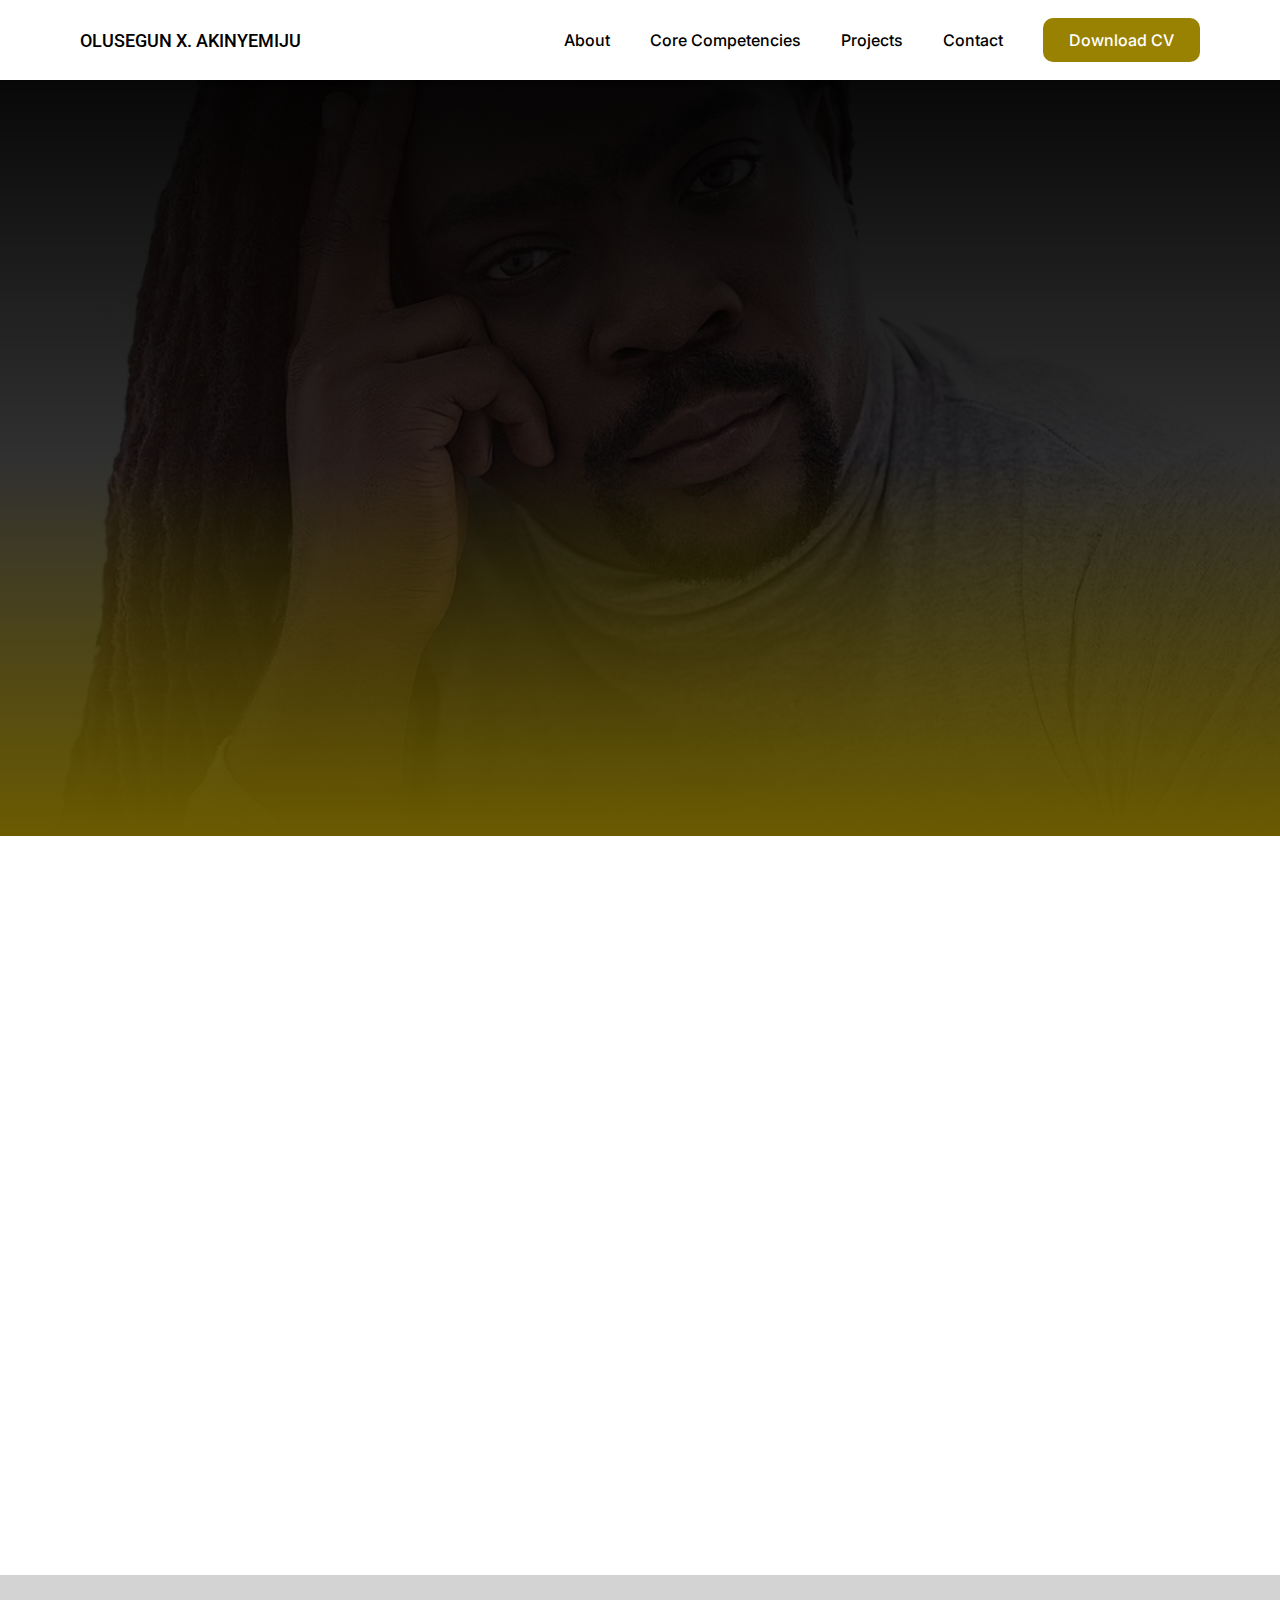
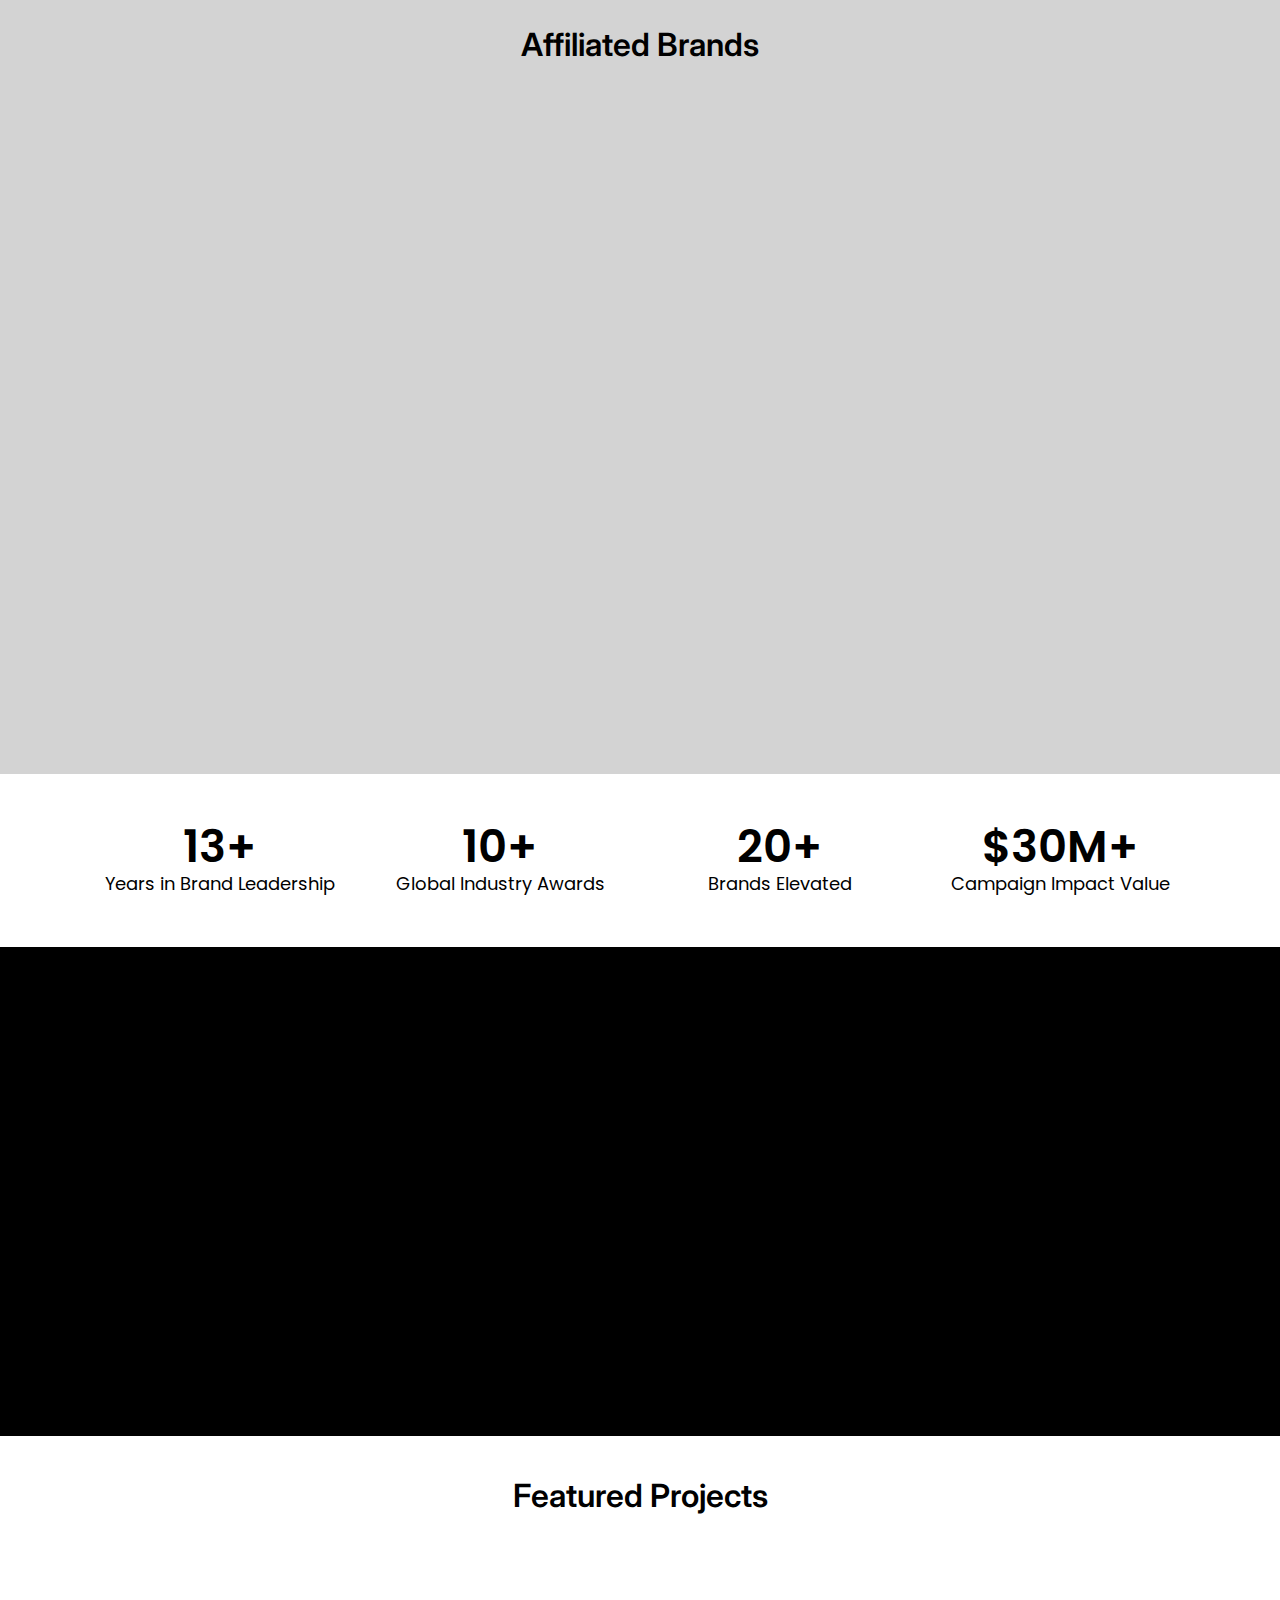
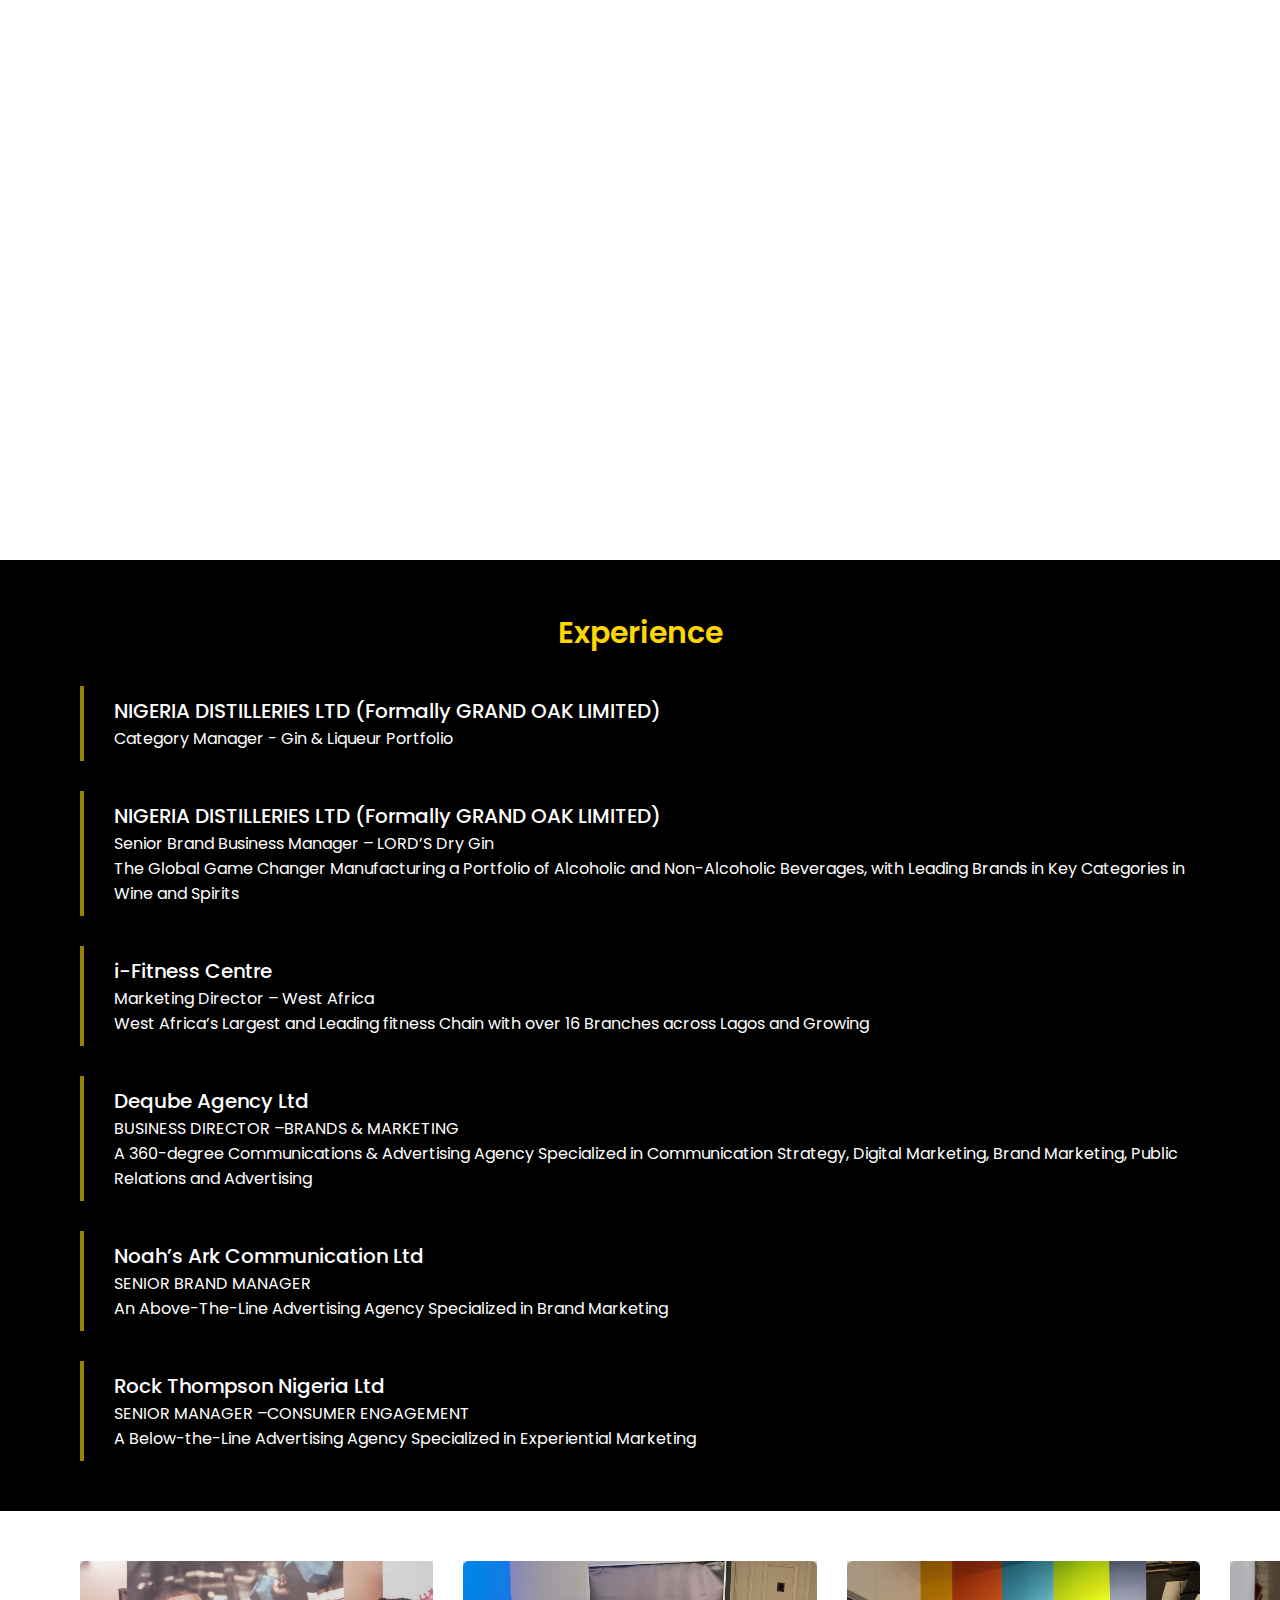
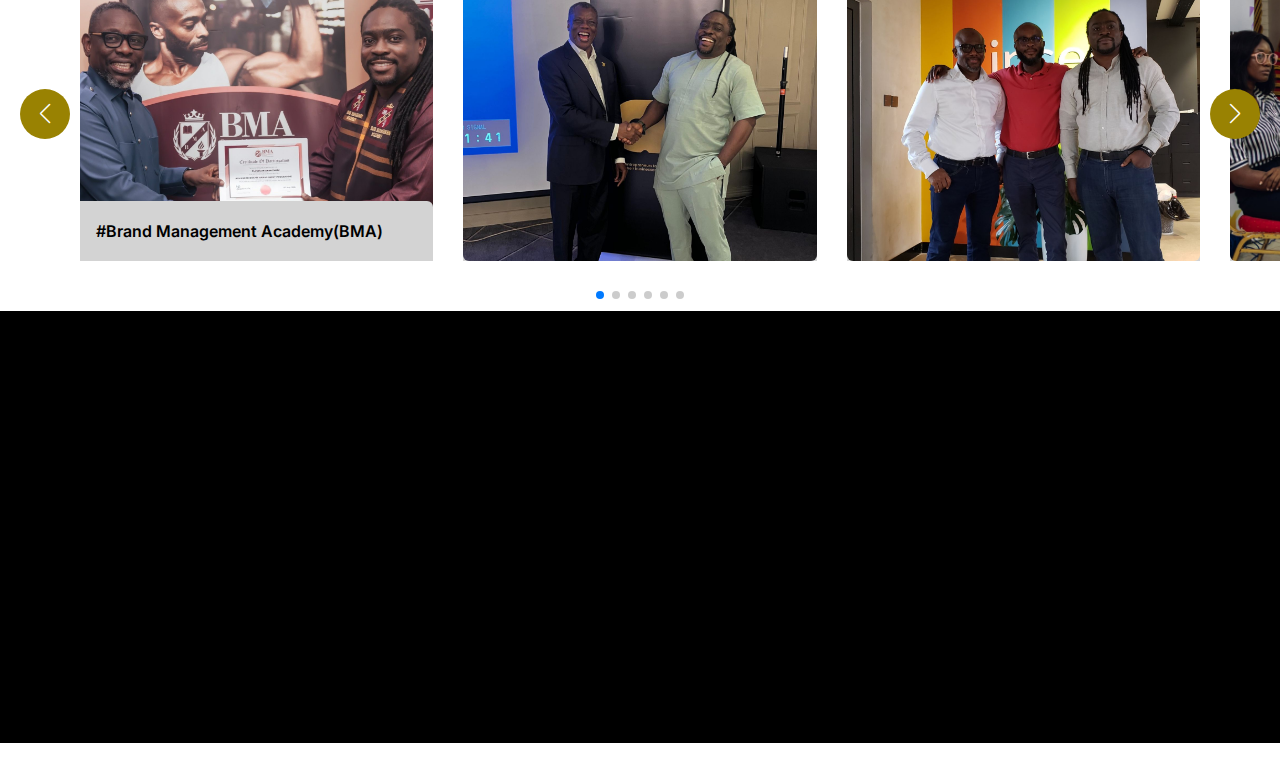
<file: index.html>
<!DOCTYPE html>
<html lang="en">
<head>
    <meta charset="UTF-8">
    <meta name="viewport" content="width=device-width, initial-scale=1.0">
    <link rel="preconnect" href="https://fonts.googleapis.com">
    <link rel="preconnect" href="https://fonts.gstatic.com" crossorigin>
    <link href="https://fonts.googleapis.com/css2?family=Bodoni+Moda:ital,opsz,wght@0,6..96,400..900;1,6..96,400..900&family=Inter:ital,opsz,wght@0,14..32,100..900;1,14..32,100..900&family=Poppins:ital,wght@0,100;0,200;0,300;0,400;0,500;0,600;0,700;0,800;0,900;1,100;1,200;1,300;1,400;1,500;1,600;1,700;1,800;1,900&family=Quicksand:wght@300..700&family=Roboto:ital,wght@0,100;0,300;0,400;0,500;0,700;0,900;1,100;1,300;1,400;1,500;1,700;1,900&family=Tenor+Sans&display=swap" rel="stylesheet">
    <link rel="stylesheet" href="https://cdnjs.cloudflare.com/ajax/libs/font-awesome/6.1.1/css/all.min.css" />
    <link rel="stylesheet" href="./index.css"/>
    <link
        rel="stylesheet"
        href="https://cdn.jsdelivr.net/npm/swiper/swiper-bundle.min.css"
    />
    <title>Olusegun X. Akinyemiju</title>
</head>
<body>
    <div class="hero_container">
        <div class="header_body" id="header">
            <div class="header_logo_body">
                <a href="/" class="header_nav__link">OLUSEGUN X. AKINYEMIJU</a>
            </div>
            <div class="header_nav_container">
                <a class="header_nav__link" href="#about">About</a>
                <a class="header_nav__link" href="#core-competencies">Core Competencies</a>
                <a class="header_nav__link" href="#projects">Projects</a>
                <!-- <a class="header_nav__link" href="#industry-engagement">Industry Engagement</a> -->
                <a class="header_nav__link" href="#contact">Contact</a>
                <a href="./assets/OlusegunXAkinyemijuResume.pdf" download="OlusegunXAkinyemijuResume.pdf">
                   <button id="header_nav_btn">Download CV</button> 
                </a>
            </div>
            <div class="menu_container" id="open"><i class="fa-solid fa-bars menu_icon"></i></div>
            <div class="menu_container" id="close" style="display: none"><i class="fa-solid fa-xmark menu_icon"></i></div>
            <div class="menu" id="menu">
                <a class="close_link" href="#about">About</a>
                <a class="close_link" href="#core-competencies">Major Campaigns</a>
                <a class="close_link" href="#projects">Projects</a>
                <!-- <a class="close_link" href="#industry-engagement">Industry Engagement</a> -->
                <!-- <a class="close_link" href="#work">Work</a> -->
                <a class="close_link" href="#contact">Contact</a>
                <a class="close_link" href="./assets/OlusegunXAkinyemijuResume.pdf" download="OlusegunXAkinyemijuResume.pdf">Download Cv</a>
            </div>
        </div>
    </div>
    <div class="body_item">
        <div class="hero_item_section" id="home">
            <div class="hero_section_text_container">
                <h2 class="fade_up">OLUSEGUN X. AKINYEMIJU</h2>
                <p class="fade_up">Brand Marketing & Communications Strategist | Growth Architect | Business-Centric Innovator</p>
                <div class="hero_item_button_container fade_up">
                    <a href="#contact">
                        <button class="hero_contact_btn">
                            <p>CONTACT ME</p>
                        </button>
                    </a>
                </div>
            </div>
        </div>

        <div class="about_section" id="about">
            <div class="about_image fade_in_left">
                <img src="./images/olusegun_about_image.jpeg" alt=""/>
            </div>
            <div class="about_text_container fade_in_right">
                <h1>About Me</h1>
                <p>
                    I’m a globally awarded Brand Marketing & Communications Strategist with over 13 years of experience driving growth across FMCG, Telecom, 
                    Financial Services, and Fitness industries. Known for delivering iconic campaigns for Airtel, Coca-Cola, iFitness, and Lord's Gin, 
                    I’ve built a legacy of transforming brands through data-driven strategy and creative leadership.<br/><br/>
                    My work has generated over $30M in campaign value, secured 10+ international awards, and elevated 20+ brands across Africa. With deep 
                    expertise in storytelling, GTM strategy, integrated campaigns, and innovation, I lead cross-functional teams to outperform KPIs and reposition brands competitively.<br/><br/>
                    As a Leadership Fellow at Brand Management Academy (BMA), I’ve mentored over 50 emerging brand professionals and co-designed strategy bootcamps 
                    that grew program participation by 300%. My thought leadership continues to shape the next generation of African brand architects.<br/><br/>
                    I’m currently open to global executive roles, consulting opportunities, and strategic collaborations that aim to build, scale, and reposition world-class brands.
                </p>
                <div class="about_link_container">
                    <a href="mailto:olusegun.akinyemiju@gmail.com" target="_blank">
                        <i class="fa-solid fa-envelope about_icon"></i>
                    </a>
                    <a href="https://www.linkedin.com/in/olusegunakinyemiju" target="_blank">
                        <i class="fa-brands fa-linkedin about_icon"></i>
                    </a>
                </div>
            </div>
        </div>

        <div class="brands_section">
            <h1>Affiliated Brands</h1>
            <div class="brands_item_container">
                <img class="brands_item fade_in_up" src="./images/cocacola_logo-removebg-preview.png"/>
                <img class="brands_item fade_in_up" src="./images/airtel_logo-removebg-preview.png"/>
                <img class="brands_item fade_in_up" src="./images/ifitness_logo-removebg-preview.png"/>
                <img class="brands_item fade_in_up" src="./images/lord_dry_gin_logo-removebg-preview.png"/>
                <img class="brands_item fade_in_up" src="./images/access_logo-removebg-preview.png"/>
                <img class="brands_item fade_in_up" src="./images/apple_logo.png"/>
                <img class="brands_item fade_in_up" src="./images/dstv_logo-removebg-preview (1).png"/>
                <img class="brands_item fade_in_up" src="./images/etisalat_logo-removebg-preview.png"/>
                <img class="brands_item fade_in_up" src="./images/fifa_logo-removebg-preview.png"/>
                <img class="brands_item fade_in_up" src="./images/gotv_logo-removebg-preview.png"/>
                <img class="brands_item fade_in_up" src="./images/heineken_logo-removebg-preview.png"/>
                <img class="brands_item fade_in_up" src="./images/hypo_logo-removebg-preview.png"/>
                <img class="brands_item fade_in_up" src="./images/indomie_logo.jpeg"/>
                <img class="brands_item fade_in_up" src="./images/lg_logo-removebg-preview.png"/>
                <img class="brands_item fade_in_up" src="./images/nigerian_breweries_logo-removebg-preview.png"/>
                <img class="brands_item fade_in_up" src="./images/peak_milk_logo.png"/>
                <img class="brands_item fade_in_up" src="./images/pepsico_logo-removebg-preview.png"/>
                <img class="brands_item fade_in_up" src="./images/three_crowns_logo-removebg-preview.png"/>
                <img class="brands_item fade_in_up" src="./images/zennith_bank_logo-removebg-preview.png"/>
                <img class="brands_item fade_in_up" src="./images/bma_logo.png"/>
            </div>
        </div>

        <div class="acheivement_details_section">
            <div class="acheivement_card">
                <h3>13+</h3>
                <p>Years in Brand Leadership</p>
            </div>
            <div class="acheivement_card">
                <h3>10+</h3>
                <p>Global Industry Awards</p>
            </div>
            <div class="acheivement_card">
                <h3>20+</h3>
                <p>Brands Elevated</p>
            </div>
            <div class="acheivement_card">
                <h3>$30M+</h3>
                <p>Campaign Impact Value</p>
            </div>
        </div>

        <div class="core_competence_section" id="core-competencies">
            <h1 class="fade_in_up">Core Competencies</h1>
            <div class="core_competence_card_container">
                <div class="core_competence_card fade_in_up">
                    <p>Brand Strategy & Marketing</p>
                </div>
                <div class="core_competence_card fade_in_up">
                    <p>Campaign Development & Execution</p>
                </div>
                <div class="core_competence_card fade_in_up">
                    <p>Product & Innovation Management</p>
                </div>
                <div class="core_competence_card fade_in_up">
                    <p>Commercial & Growth Strategy</p>
                </div>
                <div class="core_competence_card fade_in_up">
                    <p>Leadership & Team Building</p>
                </div>
                <div class="core_competence_card fade_in_up">
                    <p>Consumer Insight & Research</p>
                </div>
                <div class="core_competence_card fade_in_up">
                    <p>Strategic Partnerships & Business Development</p>
                </div>
                <div class="core_competence_card fade_in_up">
                    <p>Operational & Agency Experience</p>
                </div>
                <div class="core_competence_card fade_in_up">
                    <p>Brand & Management</p>
                </div>
            </div>
        </div>

        <div class="featured_projects_section" id="projects">
            <h1>Featured Projects</h1>
            <div class="projects_card_container">
                <div class="projects_card fade_in_up">
                    <div class="projects_card_top">
                        <img src="./images/lord_dry_gin_logo.jpeg" alt=""/>
                        <h3>LORD’S Dry Gin – Premium Market Expansion & RTD Innovation</h3>
                    </div>
                    <ul class="project_list">
                        <li>Drove 21% revenue lift in 6 months ($4.2M incremental sales).</li>
                        <li>#3 market rank in RTD category within 12 months, edging out Diageo’s Gordon’s premix.</li>
                        <li>19% total brand share growth—largest YOY gain in Grand Oak’s 20-year history.</li>
                    </ul>
                </div>
                <div class="projects_card fade_in_up">
                    <div class="projects_card_top">
                        <img src="./images/ifitness_logo.jpeg" alt=""/>
                        <h3>i-Fitness West Africa – Chain Expansion & Wellness Brand Transformation</h3>
                    </div>
                    <ul class="project_list">
                        <li>Drove 120% revenue growth (8.1M to 17.8M) in 12 months.</li>
                        <li>Achieved 98% occupancy at new SBUs within 4 months (vs. 6-month industry avg).</li>
                        <li>Drove 50% retention boost via personalised app nudges and tiered membership rewards.</li>
                    </ul>
                </div>
                <div class="projects_card fade_in_up">
                    <div class="projects_card_top">
                        <img src="./images/decube_agency_logo.png" alt=""/>
                        <h3>Deqube Agency – Multi-Account Growth & Digital Transformation</h3>
                    </div>
                    <ul class="project_list">
                        <li>Drove 340% growth for flagship FMCG account (8.2M to 28.1M).</li>
                        <li>Generated 200% YOY agency revenue surge (12M to 36M in 3 years).</li>
                        <li> 95% client retention through embedded agile workflows.</li>
                    </ul>
                </div>
                <div class="projects_card fade_in_up">
                    <div class="projects_card_top">
                        <img src="./images/airtel_logo.png" alt=""/>
                        <h3>Airtel Nigeria – Telco Repositioning & Market Share Capture</h3>
                    </div>
                    <ul class="project_list">
                        <li>Acheived Market rank shift from #3 to #2 in 10 months.</li>
                        <li>₦700M ($437.5k) agency revenue from retained/expanded Airtel contracts.</li>
                        <li>Acheived 3 NASTOG Awards for Best Telecom Campaign.</li>
                    </ul>
                </div>
                <div class="projects_card fade_in_up">
                    <div class="projects_card_top">
                        <img src="./images/cocacola_logo.png" alt=""/>
                        <h3>Coca-Cola & Access Bank – Experiential CSR & Sales Breakthroughs</h3>
                    </div>
                    <ul class="project_list">
                        <li>₦60M ($37.5K) CSR funds raised—120% above goal.</li>
                        <li>₦40M ($25K) earned media from viral #WalkForHealth UGC.</li>
                    </ul>
                </div>
            </div>
        </div>

        <!-- <div class="major_campaign_section" id="major-campaigns">
            <h1>Major Campaigns</h1>
            <div class="swiper major_campaign_card_container">
                <div class="swiper-wrapper">
                    <div class="swiper-slide major_campaign_card">
                        <div class="major_campaign_card_image">
    
                        </div>
                        <h3>Ciroc x BBNaija</h3>
                        <p>Drove ₦1.2B in attributed sales, 778M impressions, and 251k brand mentions.</p>
                        <a href="/cirocxbbnaija.html">
                            View Case Study
                        </a>
                    </div>
                    <div class="swiper-slide major_campaign_card">
                        <div class="major_campaign_card_image">
    
                        </div>
                        <h3>Teckno x AFCON</h3>
                        <p>Achieved Guinness World Record with 26.7K AR submissions in 24 hours.</p>
                        <a href="/tecnoxafcon.html">
                            View Case Study
                        </a>
                    </div>
                    <div class="swiper-slide major_campaign_card">
                        <div class="major_campaign_card_image">
    
                        </div>
                        <h3>#KulosaEffect</h3>
                        <p>Generated 129K+ posts, 55M+ views, and boosted Oxlade's following by 320%</p>
                        <a href="/kulosaeffect.html">
                            View Case Study
                        </a>
                    </div>
                    <div class="swiper-slide major_campaign_card">
                        <div class="major_campaign_card_image">
    
                        </div>
                        <h3>Johnnie Walker</h3>
                        <p>Acheived 2021 Loeries Award in Legacy activation and 12.6M campaign reach</p>
                        <a href="/johnniewalker.html">
                            View Case Study
                        </a>
                    </div>
                    <div class="swiper-slide major_campaign_card">
                        <div class="major_campaign_card_image">
    
                        </div>
                        <h3>Coca-Cola Activation</h3>
                        <p>driving an 18% Q4 revenue growth for Coca-Cola Nigeria, and a 12% increase in youth market share.</p>
                        <a href="/cocacola.html">
                            View Case Study
                        </a>
                    </div>
                    <div class="swiper-slide major_campaign_card">
                        <div class="major_campaign_card_image">
    
                        </div>
                        <h3>Budweiser Campaign</h3>
                        <p>Garnered 6.3 million impressions and 931K video views, resulting in a 15% market share gain in the premium beer category</p>
                        <a href="/budweiser.html">
                            View Case Study
                        </a>
                    </div>
                    <div class="swiper-slide major_campaign_card">
                        <div class="major_campaign_card_image">
    
                        </div>
                        <h3>Nivea Men Campaign</h3>
                        <p>Drove a 45% increase in engagement rate, achieved a 25% higher conversion rate compared to the industry average</p>
                        <a href="/niveamen.html">
                            View Case Study
                        </a>
                    </div>
                    <div class="swiper-slide major_campaign_card">
                        <div class="major_campaign_card_image">
    
                        </div>
                        <h3>Trophy Lager Campaign</h3>
                        <p>Achieved a 35% lift in regional sales, reduced CPA by 30% through microtargeted messaging, and exceeded KPIs by 120% across all digital channels.</p>
                        <a href="/trophylager.html">
                            View Case Study
                        </a>
                    </div>
                    <div class="swiper-slide major_campaign_card">
                        <div class="major_campaign_card_image">
    
                        </div>
                        <h3>Schweppes Campaign</h3>
                        <p>Acheived 3.5M+ impressions, led to a 28% increase in Schweppes product consideration</p>
                        <a href="/schweppes.html">
                            View Case Study
                        </a>
                    </div>
                </div>
                <div class="swiper-pagination"></div>
            </div>
            
            <div class="swiper-button-next"></div>
            <div class="swiper-button-prev"></div>
        </div> -->

        <div class="industry_engagements_section" id="industry-engagement">
            <h1>Experience</h1>
            <div class="industry_engagement_card_container">
                <div class="industry_engagement_card">
                    <h3>NIGERIA DISTILLERIES LTD (Formally GRAND OAK LIMITED)</h3>
                    <p>Category Manager - Gin & Liqueur Portfolio</p>
                </div>
                <div class="industry_engagement_card">
                    <h3>NIGERIA DISTILLERIES LTD (Formally GRAND OAK LIMITED)</h3>
                    <p>Senior Brand Business Manager – LORD’S Dry Gin</p>
                    <p>The Global Game Changer Manufacturing a Portfolio of Alcoholic and Non-Alcoholic Beverages, with Leading Brands in Key Categories in Wine and Spirits</p>
                </div>
                <div class="industry_engagement_card">
                    <h3>i-Fitness Centre</h3>
                    <p>Marketing Director – West Africa</p>
                    <p>West Africa’s Largest and Leading fitness Chain with over 16 Branches across Lagos and Growing</p>
                </div>
                <div class="industry_engagement_card">
                    <h3>Deqube Agency Ltd</h3>
                    <p>BUSINESS DIRECTOR –BRANDS & MARKETING</p>
                    <p>A 360-degree Communications & Advertising Agency Specialized in Communication Strategy, Digital Marketing, Brand Marketing, Public Relations and Advertising</p>
                </div>
                <div class="industry_engagement_card">
                    <h3>Noah’s Ark Communication Ltd</h3>
                    <p>SENIOR BRAND MANAGER</p>
                    <p>An Above-The-Line Advertising Agency Specialized in Brand Marketing</p>
                </div>
                <div class="industry_engagement_card">
                    <h3>Rock Thompson Nigeria Ltd</h3>
                    <p>SENIOR MANAGER –CONSUMER ENGAGEMENT</p>
                    <p>A Below-the-Line Advertising Agency Specialized in Experiential Marketing</p>
                </div>
            </div>
        </div>

        <div class="swiper image_carousel_section">
            <div class="swiper-wrapper">
                <div class="swiper-slide image_carousel_item">
                    <img src="/images/carousel_image1.jpeg" alt=""/>
                    <div class="image_carousel_tag_container">
                        <p>#Brand Management Academy(BMA)</p>
                    </div>
                </div>
                <div class="swiper-slide image_carousel_item">
                    <img src="/images/carousel_image2.jpeg" alt=""/>
                </div>
                <div class="swiper-slide image_carousel_item">
                    <img src="/images/carousel_image3.jpeg" alt=""/>
                </div>
                <div class="swiper-slide image_carousel_item">
                    <img src="/images/carousel_image4.jpeg" alt=""/>
                </div>
                <div class="swiper-slide image_carousel_item">
                    <img src="/images/carousel_image5.jpeg" alt=""/>
                </div>
                <div class="swiper-slide image_carousel_item">
                    <img src="/images/carousel_image6.jpeg" alt=""/>
                </div>
            </div>
            <div class="swiper-pagination"></div>
            <div class="swiper-button-next"></div>
            <div class="swiper-button-prev"></div>
        </div>

        <div class="contact_media_container" id="contact">
            <h3 class="fade_in_up">Let's Build Something Bold</h3>
            <h6 class="fade_in_up">Looking to launch an unforgettable brand campaign or digital experience?<br/> Reach out and let's make it happen.</h6>
            <div class="media_container fade_in_up">
                <a href="mailto:olusegun.akinyemiju@gmail.com" target="_blank">
                    <i class="fa-regular fa-envelope"></i>
                    <p>olusegun.akinyemiju@gmail.com</p>
                </a>
                <a href="https://wa.me/2348032386961" target="_blank">
                    <i class="fa-solid fa-phone"></i>
                    <p>+234 803 238 6961</p>
                </a>
            </div>
            <h6 class="fade_in_up">You may also find me on these platforms!</h6>
            <div class="contact_media_social_link fade_in_up">
                <a href="">
                    <i class="fa-brands fa-instagram"></i>
                </a>
                <a href="">
                    <i class="fa-brands fa-twitter"></i>
                </a>
                <!-- <a href=""><i class="fa-brands fa-facebook"></i></a> -->
                <a href="https://www.linkedin.com/in/olusegunakinyemiju" target="_blank">
                    <i class="fa-brands fa-linkedin"></i>
                </a>
                <!-- <a href="https://www.linkedin.com/in/oluwadamilola-dharmy-adams-5a8791162/?utm_source=share&utm_campaign=share_via&utm_content=profile&utm_medium=ios_app" target="_blank">
                    <i class="fa-brands fa-behance"></i>
                </a> -->
            </div>
        </div>
    </div>

    <script src="index.js"></script>

    <script src="https://cdn.jsdelivr.net/npm/swiper/swiper-bundle.min.js"></script>

    <!-- Swiper Initialization -->
    <script>
        const swiper = new Swiper('.swiper', {
          loop: true,
          spaceBetween: 30,
          slidesPerView: 1,
          pagination: {
            el: '.swiper-pagination',
            clickable: true
          },
          navigation: {
            nextEl: '.swiper-button-next',
            prevEl: '.swiper-button-prev'
          },
          breakpoints: {
            768: {
              slidesPerView: 2
            },
            1024: {
              slidesPerView: 3
            }
          }
        });
    </script>

</body>
</html>
</file>
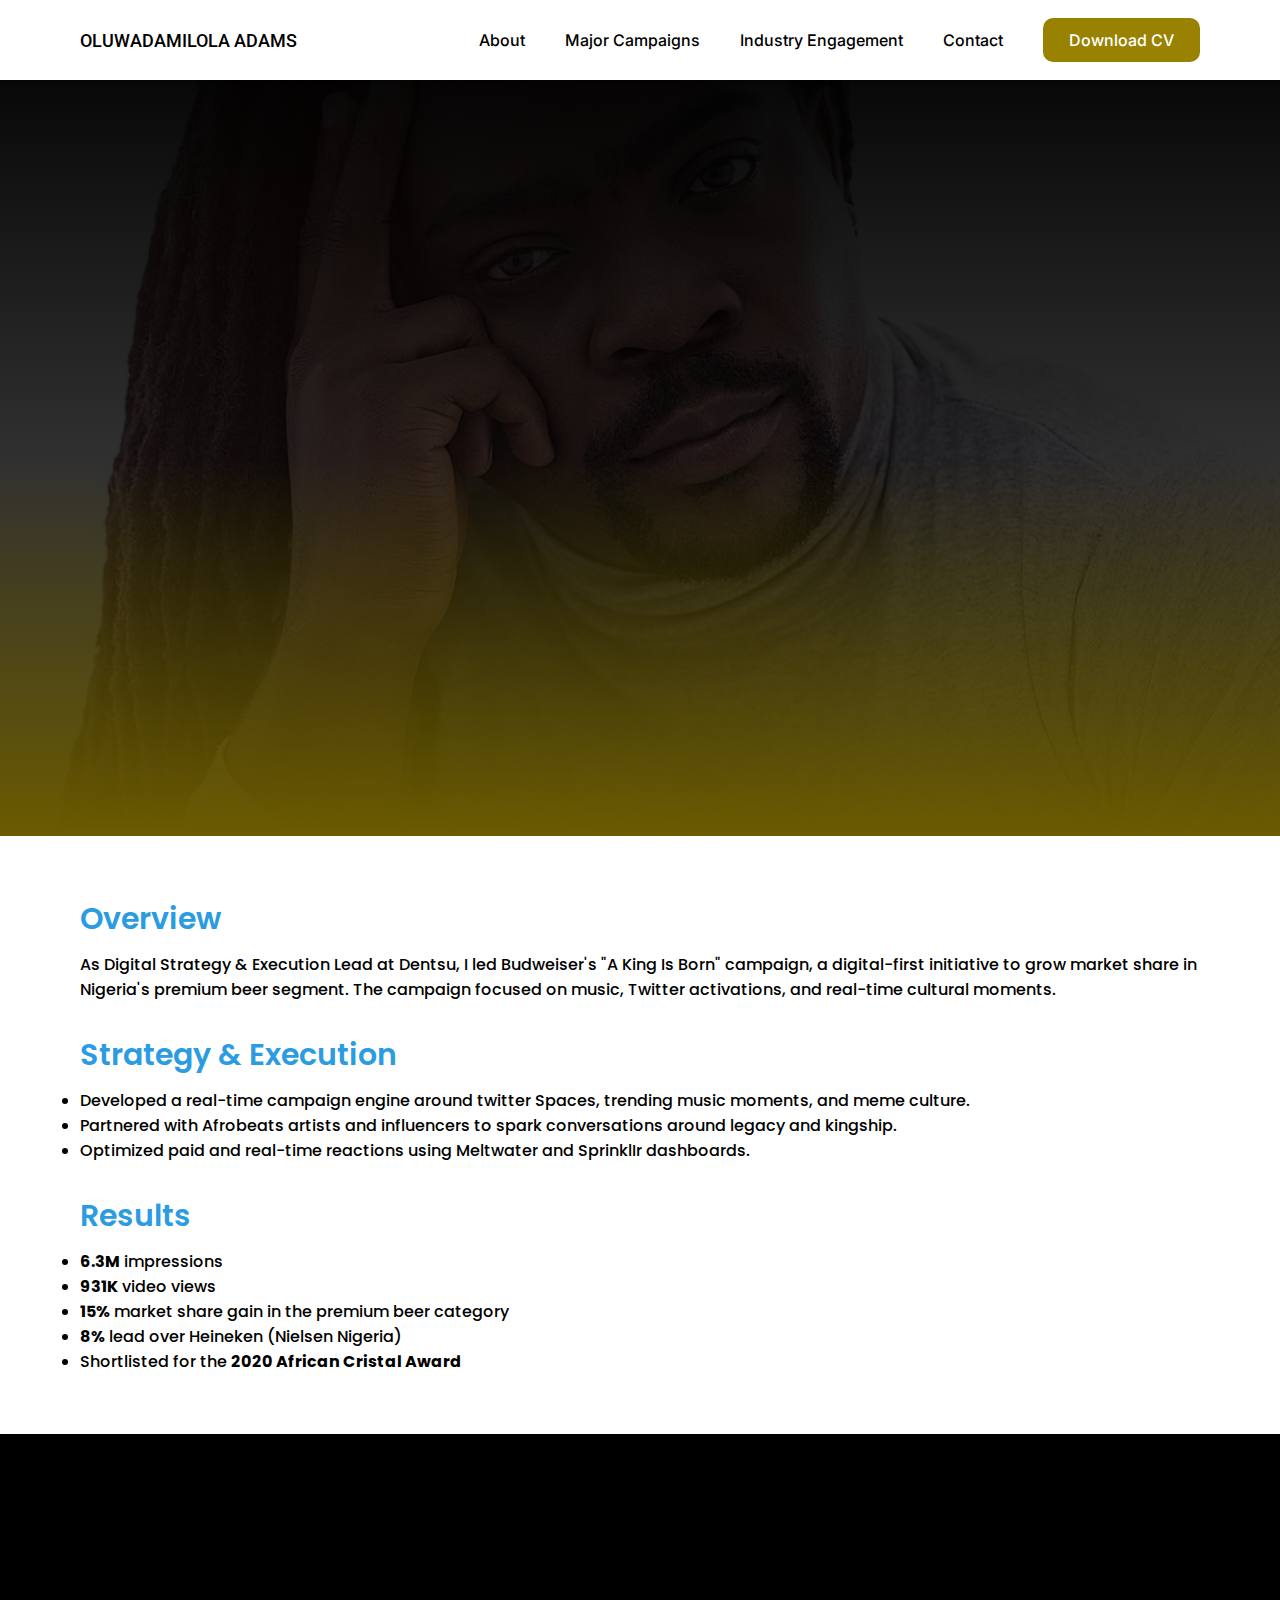
<file: budweiser.html>
<!DOCTYPE html>
<html lang="en">
<head>
    <meta charset="UTF-8">
    <meta name="viewport" content="width=device-width, initial-scale=1.0">
    <link rel="preconnect" href="https://fonts.googleapis.com">
    <link rel="preconnect" href="https://fonts.gstatic.com" crossorigin>
    <link href="https://fonts.googleapis.com/css2?family=Bodoni+Moda:ital,opsz,wght@0,6..96,400..900;1,6..96,400..900&family=Inter:ital,opsz,wght@0,14..32,100..900;1,14..32,100..900&family=Poppins:ital,wght@0,100;0,200;0,300;0,400;0,500;0,600;0,700;0,800;0,900;1,100;1,200;1,300;1,400;1,500;1,600;1,700;1,800;1,900&family=Quicksand:wght@300..700&family=Roboto:ital,wght@0,100;0,300;0,400;0,500;0,700;0,900;1,100;1,300;1,400;1,500;1,700;1,900&family=Tenor+Sans&display=swap" rel="stylesheet">
    <link rel="stylesheet" href="https://cdnjs.cloudflare.com/ajax/libs/font-awesome/6.1.1/css/all.min.css" />
    <link rel="stylesheet" href="./index.css"/>
    <title>Oluwadamilola Adams</title>
</head>
<body>
    <div class="hero_container">
        <div class="header_body" id="header">
            <div class="header_logo_body">
                <a href="/" class="header_nav__link">OLUWADAMILOLA ADAMS</a>
            </div>
            <div class="header_nav_container">
                <a class="header_nav__link" href="/">About</a>
                <a class="header_nav__link" href="/">Major Campaigns</a>
                <a class="header_nav__link" href="/">Industry Engagement</a>
                <a class="header_nav__link" href="/">Contact</a>
                <a href="./assets/OlusegunXAkinyemijuResume.pdf" download="OlusegunXAkinyemijuResume.pdf">
                   <button id="header_nav_btn">Download CV</button> 
                </a>
            </div>
            <div class="menu_container" id="open"><i class="fa-solid fa-bars menu_icon"></i></div>
            <div class="menu_container" id="close" style="display: none"><i class="fa-solid fa-xmark menu_icon"></i></div>
            <div class="menu" id="menu">
                <a class="close_link" href="/">About</a>
                <a class="close_link" href="/">Major Campaigns</a>
                <a class="close_link" href="/">Industry Engagement</a>
                <!-- <a class="close_link" href="#work">Work</a> -->
                <a class="close_link" href="/">Contact</a>
                <a class="close_link" href="./assets/OlusegunXAkinyemijuResume.pdf" download="OlusegunXAkinyemijuResume.pdf">Download Cv</a>
            </div>
        </div>
    </div>
    <div class="body_item">
        <div class="hero_item_section" id="home">
            <div class="hero_section_text_container">
                <h2 class="fade_up">Budweiser "A King Is Born" Campaign</h2>
                <p class="fade_up">Elevating premium beer culture through Afrobeats and real-time digital engagement.</p>
            </div>
        </div>

        <div class="major_campaign_detail_body">
            <div class="major_campaign_item">
                <h3>Overview</h3>
                <p>
                    As Digital Strategy & Execution Lead at Dentsu, I led Budweiser's "A King Is Born" campaign, a digital-first initiative to grow
                    market share in Nigeria's premium beer segment. The campaign focused on music, Twitter activations, and real-time cultural moments.
                </p>
            </div>
            <div class="major_campaign_item">
                <h3>Strategy & Execution</h3>
                <ul>
                    <li>Developed a real-time campaign engine around twitter Spaces, trending music moments, and meme culture.</li>
                    <li>Partnered with Afrobeats artists and influencers to spark conversations around legacy and kingship.</li>
                    <li>Optimized paid and real-time reactions using Meltwater and SprinklIr dashboards.</li>
                </ul>
            </div>
            <div class="major_campaign_item">
                <h3>Results</h3>
                <ul>
                    <li><strong>6.3M</strong> impressions</li>
                    <li><strong>931K</strong> video views</li>
                    <li><strong>15%</strong> market share gain in the premium beer category</li>
                    <li><strong>8%</strong> lead over Heineken (Nielsen Nigeria)</li>
                    <li>Shortlisted for the <strong>2020 African Cristal Award</strong></li>
                </ul>
            </div>
        </div>

        <div class="contact_media_container" id="contact">
            <h3 class="fade_in_up">Let's Build Something Bold</h3>
            <h6 class="fade_in_up">Looking to launch an unforgettable brand campaign or digital experience?<br/> Reach out and let's make it happen.</h6>
            <div class="media_container fade_in_up">
                <a href="mailto:dharmyadams@gmail.com" target="_blank">
                    <i class="fa-regular fa-envelope"></i>
                    <p>dharmyadams@gmail.com</p>
                </a>
                <a href="https://wa.me/2348162138430" target="_blank">
                    <i class="fa-solid fa-phone"></i>
                    <p>+234 816 213 8430</p>
                </a>
            </div>
            <h6 class="fade_in_up">You may also find me on these platforms!</h6>
            <div class="contact_media_social_link fade_in_up">
                <a href="https://www.instagram.com/dharmyadams" target="_blank">
                    <i class="fa-brands fa-instagram"></i>
                </a>
                <a href="https://x.com/dharmyadams">
                    <i class="fa-brands fa-twitter"></i>
                </a>
                <!-- <a href=""><i class="fa-brands fa-facebook"></i></a> -->
                <a href="https://www.linkedin.com/in/oluwadamilola-dharmy-adams-5a8791162/?utm_source=share&utm_campaign=share_via&utm_content=profile&utm_medium=ios_app" target="_blank">
                    <i class="fa-brands fa-linkedin"></i>
                </a>
                <!-- <a href="https://www.linkedin.com/in/oluwadamilola-dharmy-adams-5a8791162/?utm_source=share&utm_campaign=share_via&utm_content=profile&utm_medium=ios_app" target="_blank">
                    <i class="fa-brands fa-behance"></i>
                </a> -->
            </div>
        </div>
    </div>

    <script src="index.js"></script>

</body>
</html>
</file>
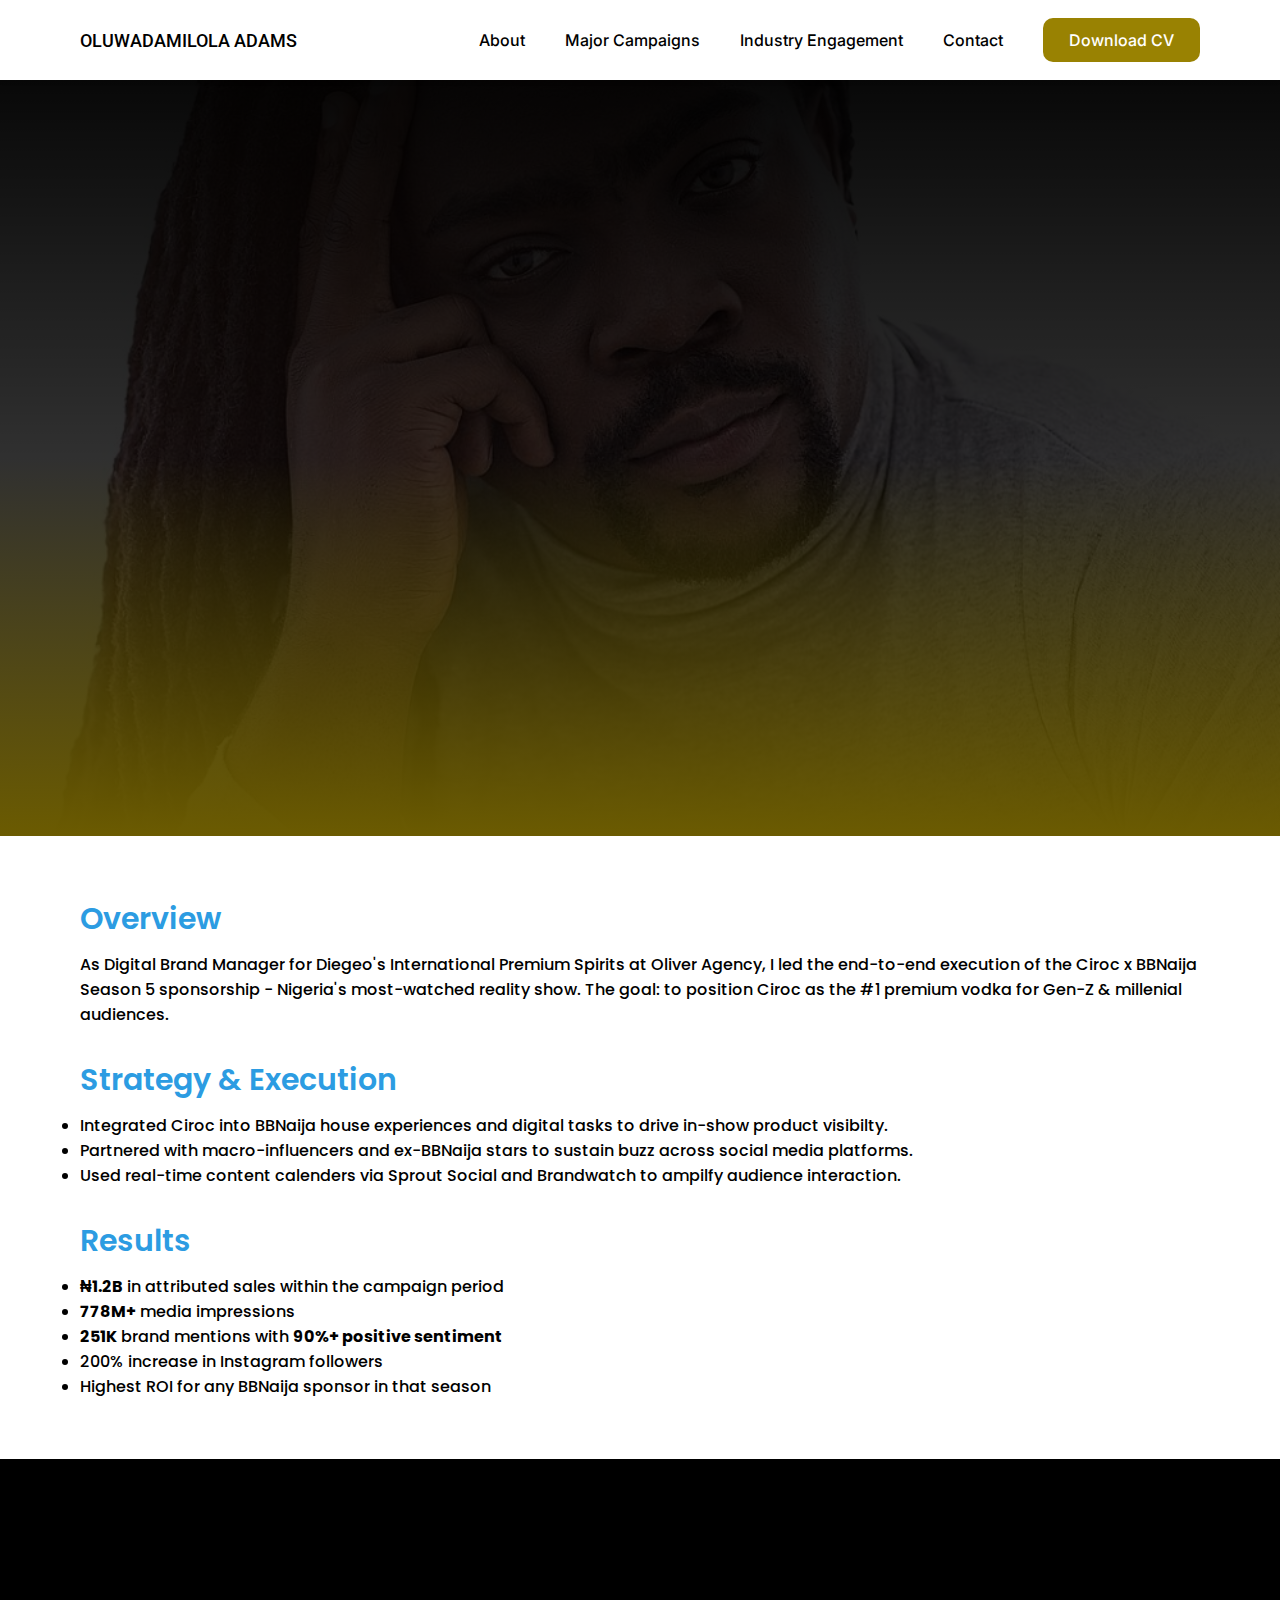
<file: cirocxbbnaija.html>
<!DOCTYPE html>
<html lang="en">
<head>
    <meta charset="UTF-8">
    <meta name="viewport" content="width=device-width, initial-scale=1.0">
    <link rel="preconnect" href="https://fonts.googleapis.com">
    <link rel="preconnect" href="https://fonts.gstatic.com" crossorigin>
    <link href="https://fonts.googleapis.com/css2?family=Bodoni+Moda:ital,opsz,wght@0,6..96,400..900;1,6..96,400..900&family=Inter:ital,opsz,wght@0,14..32,100..900;1,14..32,100..900&family=Poppins:ital,wght@0,100;0,200;0,300;0,400;0,500;0,600;0,700;0,800;0,900;1,100;1,200;1,300;1,400;1,500;1,600;1,700;1,800;1,900&family=Quicksand:wght@300..700&family=Roboto:ital,wght@0,100;0,300;0,400;0,500;0,700;0,900;1,100;1,300;1,400;1,500;1,700;1,900&family=Tenor+Sans&display=swap" rel="stylesheet">
    <link rel="stylesheet" href="https://cdnjs.cloudflare.com/ajax/libs/font-awesome/6.1.1/css/all.min.css" />
    <link rel="stylesheet" href="./index.css"/>
    <title>Oluwadamilola Adams</title>
</head>
<body>
    <div class="hero_container">
        <div class="header_body" id="header">
            <div class="header_logo_body">
                <a href="/" class="header_nav__link">OLUWADAMILOLA ADAMS</a>
            </div>
            <div class="header_nav_container">
                <a class="header_nav__link" href="/">About</a>
                <a class="header_nav__link" href="/">Major Campaigns</a>
                <a class="header_nav__link" href="/">Industry Engagement</a>
                <a class="header_nav__link" href="/">Contact</a>
                <a href="./assets/OlusegunXAkinyemijuResume.pdf" download="OlusegunXAkinyemijuResume.pdf">
                   <button id="header_nav_btn">Download CV</button> 
                </a>
            </div>
            <div class="menu_container" id="open"><i class="fa-solid fa-bars menu_icon"></i></div>
            <div class="menu_container" id="close" style="display: none"><i class="fa-solid fa-xmark menu_icon"></i></div>
            <div class="menu" id="menu">
                <a class="close_link" href="/">About</a>
                <a class="close_link" href="/">Major Campaigns</a>
                <a class="close_link" href="/">Industry Engagement</a>
                <!-- <a class="close_link" href="#work">Work</a> -->
                <a class="close_link" href="/">Contact</a>
                <a class="close_link" href="./assets/OlusegunXAkinyemijuResume.pdf" download="OlusegunXAkinyemijuResume.pdf">Download Cv</a>
            </div>
        </div>
    </div>
    <div class="body_item">
        <div class="hero_item_section" id="home">
            <div class="hero_section_text_container">
                <h2 class="fade_up">Ciroc x Big Brother Naija</h2>
                <p class="fade_up">Breaking boundaries with culture-driven brand storytelling and record-setting engagement.</p>
            </div>
        </div>

        <div class="major_campaign_detail_body">
            <div class="major_campaign_item">
                <h3>Overview</h3>
                <p>
                    As Digital Brand Manager for Diegeo's International Premium Spirits at Oliver Agency, 
                    I led the end-to-end execution of the Ciroc x BBNaija Season 5 sponsorship - Nigeria's most-watched reality show. 
                    The goal: to position Ciroc as the #1 premium vodka for Gen-Z & millenial audiences.
                </p>
            </div>
            <div class="major_campaign_item">
                <h3>Strategy & Execution</h3>
                <ul>
                    <li>Integrated Ciroc into BBNaija house experiences and digital tasks to drive in-show product visibilty.</li>
                    <li>Partnered with macro-influencers and ex-BBNaija stars to sustain buzz across social media platforms.</li>
                    <li>Used real-time content calenders via Sprout Social and Brandwatch to ampilfy audience interaction.</li>
                </ul>
            </div>
            <div class="major_campaign_item">
                <h3>Results</h3>
                <ul>
                    <li><strong>₦1.2B</strong> in attributed sales within the campaign period</li>
                    <li><strong>778M+</strong> media impressions</li>
                    <li><strong>251K</strong> brand mentions with <strong>90%+ positive sentiment</strong></li>
                    <li>200% increase in Instagram followers</li>
                    <li>Highest ROI for any BBNaija sponsor in that season</li>
                </ul>
            </div>
        </div>

        <div class="contact_media_container" id="contact">
            <h3 class="fade_in_up">Let's Build Something Bold</h3>
            <h6 class="fade_in_up">Looking to launch an unforgettable brand campaign or digital experience?<br/> Reach out and let's make it happen.</h6>
            <div class="media_container fade_in_up">
                <a href="mailto:dharmyadams@gmail.com" target="_blank">
                    <i class="fa-regular fa-envelope"></i>
                    <p>dharmyadams@gmail.com</p>
                </a>
                <a href="https://wa.me/2348162138430" target="_blank">
                    <i class="fa-solid fa-phone"></i>
                    <p>+234 816 213 8430</p>
                </a>
            </div>
            <h6 class="fade_in_up">You may also find me on these platforms!</h6>
            <div class="contact_media_social_link fade_in_up">
                <a href="https://www.instagram.com/dharmyadams" target="_blank">
                    <i class="fa-brands fa-instagram"></i>
                </a>
                <a href="https://x.com/dharmyadams">
                    <i class="fa-brands fa-twitter"></i>
                </a>
                <!-- <a href=""><i class="fa-brands fa-facebook"></i></a> -->
                <a href="https://www.linkedin.com/in/oluwadamilola-dharmy-adams-5a8791162/?utm_source=share&utm_campaign=share_via&utm_content=profile&utm_medium=ios_app" target="_blank">
                    <i class="fa-brands fa-linkedin"></i>
                </a>
                <!-- <a href="https://www.linkedin.com/in/oluwadamilola-dharmy-adams-5a8791162/?utm_source=share&utm_campaign=share_via&utm_content=profile&utm_medium=ios_app" target="_blank">
                    <i class="fa-brands fa-behance"></i>
                </a> -->
            </div>
        </div>
    </div>

    <script src="index.js"></script>

</body>
</html>
</file>
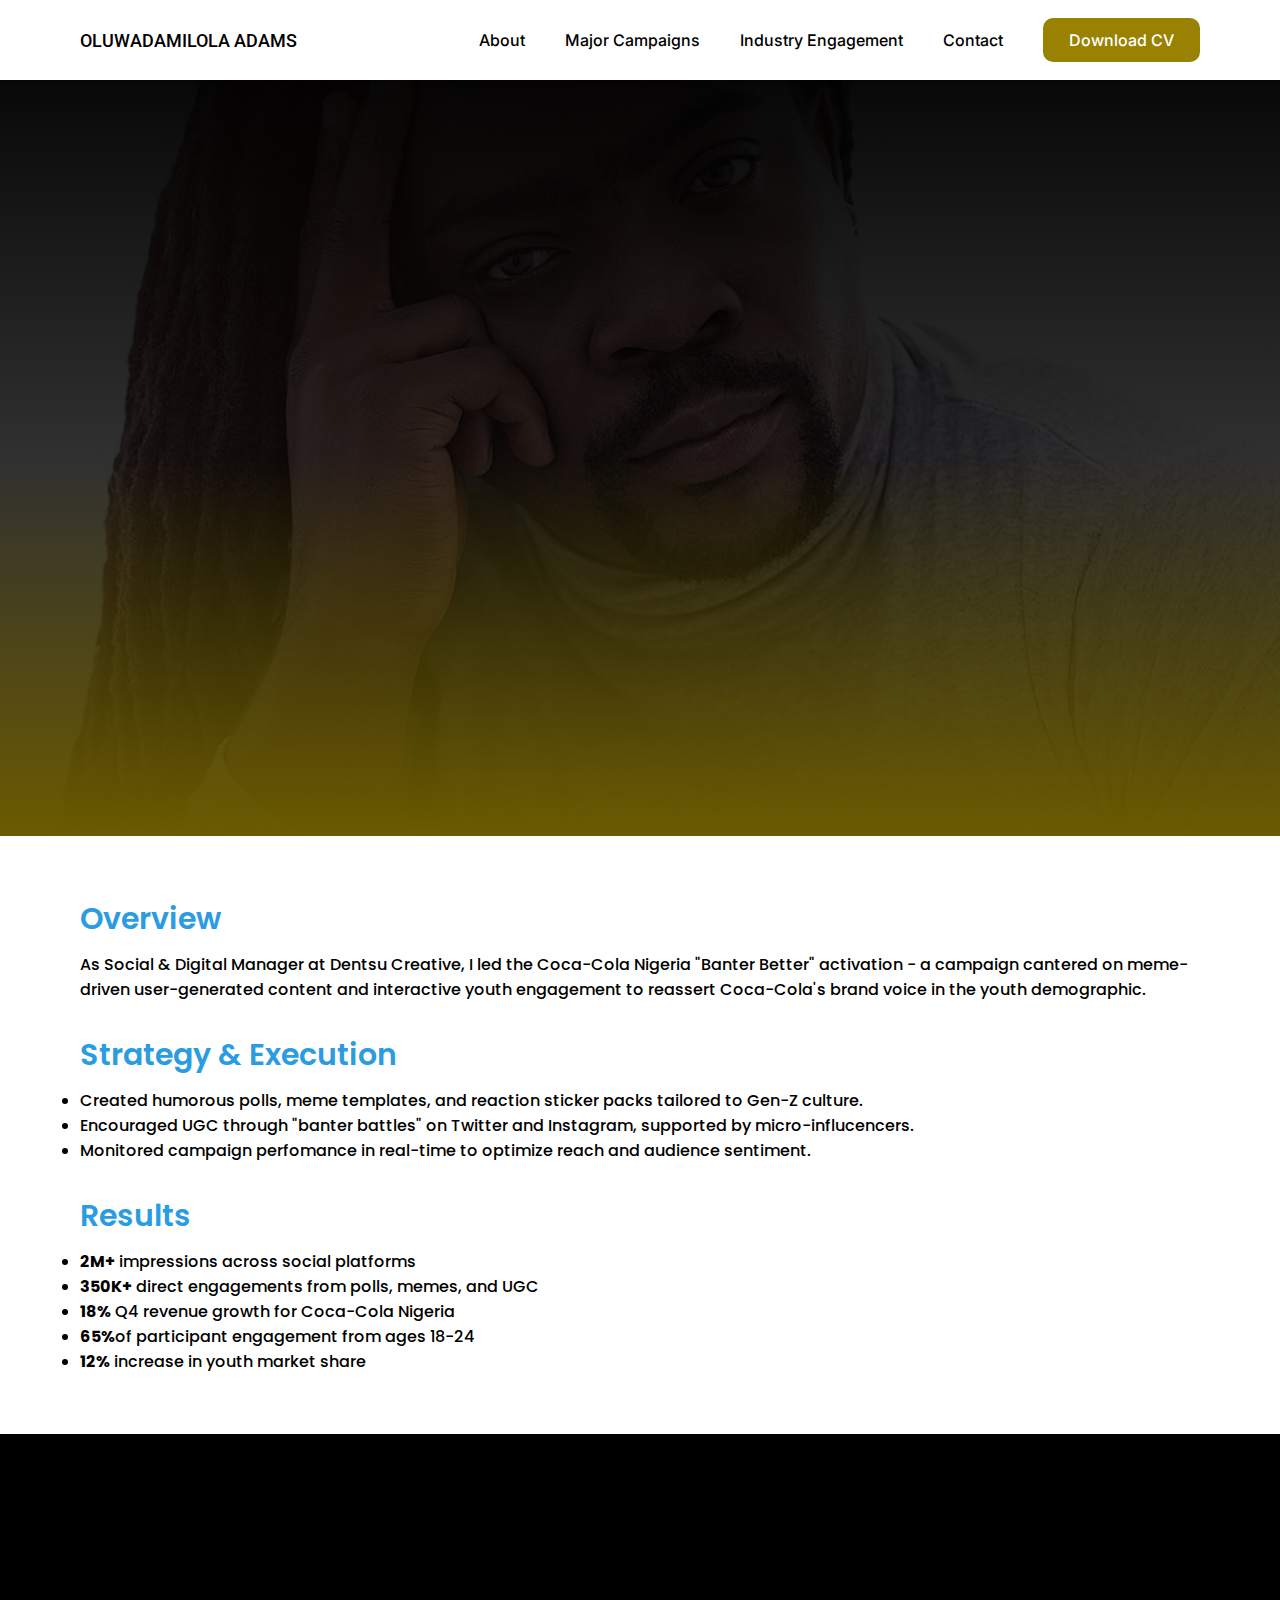
<file: cocacola.html>
<!DOCTYPE html>
<html lang="en">
<head>
    <meta charset="UTF-8">
    <meta name="viewport" content="width=device-width, initial-scale=1.0">
    <link rel="preconnect" href="https://fonts.googleapis.com">
    <link rel="preconnect" href="https://fonts.gstatic.com" crossorigin>
    <link href="https://fonts.googleapis.com/css2?family=Bodoni+Moda:ital,opsz,wght@0,6..96,400..900;1,6..96,400..900&family=Inter:ital,opsz,wght@0,14..32,100..900;1,14..32,100..900&family=Poppins:ital,wght@0,100;0,200;0,300;0,400;0,500;0,600;0,700;0,800;0,900;1,100;1,200;1,300;1,400;1,500;1,600;1,700;1,800;1,900&family=Quicksand:wght@300..700&family=Roboto:ital,wght@0,100;0,300;0,400;0,500;0,700;0,900;1,100;1,300;1,400;1,500;1,700;1,900&family=Tenor+Sans&display=swap" rel="stylesheet">
    <link rel="stylesheet" href="https://cdnjs.cloudflare.com/ajax/libs/font-awesome/6.1.1/css/all.min.css" />
    <link rel="stylesheet" href="./index.css"/>
    <title>Oluwadamilola Adams</title>
</head>
<body>
    <div class="hero_container">
        <div class="header_body" id="header">
            <div class="header_logo_body">
                <a href="/" class="header_nav__link">OLUWADAMILOLA ADAMS</a>
            </div>
            <div class="header_nav_container">
                <a class="header_nav__link" href="/">About</a>
                <a class="header_nav__link" href="/">Major Campaigns</a>
                <a class="header_nav__link" href="/">Industry Engagement</a>
                <a class="header_nav__link" href="/">Contact</a>
                <a href="./assets/OlusegunXAkinyemijuResume.pdf" download="OlusegunXAkinyemijuResume.pdf">
                   <button id="header_nav_btn">Download CV</button> 
                </a>
            </div>
            <div class="menu_container" id="open"><i class="fa-solid fa-bars menu_icon"></i></div>
            <div class="menu_container" id="close" style="display: none"><i class="fa-solid fa-xmark menu_icon"></i></div>
            <div class="menu" id="menu">
                <a class="close_link" href="/">About</a>
                <a class="close_link" href="/">Major Campaigns</a>
                <a class="close_link" href="/">Industry Engagement</a>
                <!-- <a class="close_link" href="#work">Work</a> -->
                <a class="close_link" href="/">Contact</a>
                <a class="close_link" href="./assets/OlusegunXAkinyemijuResume.pdf" download="OlusegunXAkinyemijuResume.pdf">Download Cv</a>
            </div>
        </div>
    </div>
    <div class="body_item">
        <div class="hero_item_section" id="home">
            <div class="hero_section_text_container">
                <h2 class="fade_up">Coca-Cola "Banter Better" Activation</h2>
                <p class="fade_up">Driving youth engagement through meme culture, digital polls, and playful storytelling.</p>
            </div>
        </div>

        <div class="major_campaign_detail_body">
            <div class="major_campaign_item">
                <h3>Overview</h3>
                <p>
                    As Social & Digital Manager at Dentsu Creative, I led the Coca-Cola Nigeria "Banter Better" activation - a campaign
                    cantered on meme-driven user-generated content and interactive youth engagement to reassert Coca-Cola's brand voice
                    in the youth demographic.
                </p>
            </div>
            <div class="major_campaign_item">
                <h3>Strategy & Execution</h3>
                <ul>
                    <li>Created humorous polls, meme templates, and reaction sticker packs tailored to Gen-Z culture.</li>
                    <li>Encouraged UGC through "banter battles" on Twitter and Instagram, supported by micro-influcencers.</li>
                    <li>Monitored campaign perfomance in real-time to optimize reach and audience sentiment.</li>
                </ul>
            </div>
            <div class="major_campaign_item">
                <h3>Results</h3>
                <ul>
                    <li><strong>2M+</strong> impressions across social platforms</li>
                    <li><strong>350K+</strong> direct engagements from polls, memes, and UGC</li>
                    <li><strong>18%</strong> Q4 revenue growth for Coca-Cola Nigeria</li>
                    <li><strong>65%</strong>of participant engagement from ages 18-24</li>
                    <li><strong>12%</strong> increase in youth market share</li>
                </ul>
            </div>
        </div>

        <div class="contact_media_container" id="contact">
            <h3 class="fade_in_up">Let's Build Something Bold</h3>
            <h6 class="fade_in_up">Looking to launch an unforgettable brand campaign or digital experience?<br/> Reach out and let's make it happen.</h6>
            <div class="media_container fade_in_up">
                <a href="mailto:dharmyadams@gmail.com" target="_blank">
                    <i class="fa-regular fa-envelope"></i>
                    <p>dharmyadams@gmail.com</p>
                </a>
                <a href="https://wa.me/2348162138430" target="_blank">
                    <i class="fa-solid fa-phone"></i>
                    <p>+234 816 213 8430</p>
                </a>
            </div>
            <h6 class="fade_in_up">You may also find me on these platforms!</h6>
            <div class="contact_media_social_link fade_in_up">
                <a href="https://www.instagram.com/dharmyadams" target="_blank">
                    <i class="fa-brands fa-instagram"></i>
                </a>
                <a href="https://x.com/dharmyadams">
                    <i class="fa-brands fa-twitter"></i>
                </a>
                <!-- <a href=""><i class="fa-brands fa-facebook"></i></a> -->
                <a href="https://www.linkedin.com/in/oluwadamilola-dharmy-adams-5a8791162/?utm_source=share&utm_campaign=share_via&utm_content=profile&utm_medium=ios_app" target="_blank">
                    <i class="fa-brands fa-linkedin"></i>
                </a>
                <!-- <a href="https://www.linkedin.com/in/oluwadamilola-dharmy-adams-5a8791162/?utm_source=share&utm_campaign=share_via&utm_content=profile&utm_medium=ios_app" target="_blank">
                    <i class="fa-brands fa-behance"></i>
                </a> -->
            </div>
        </div>
    </div>

    <script src="index.js"></script>

</body>
</html>
</file>
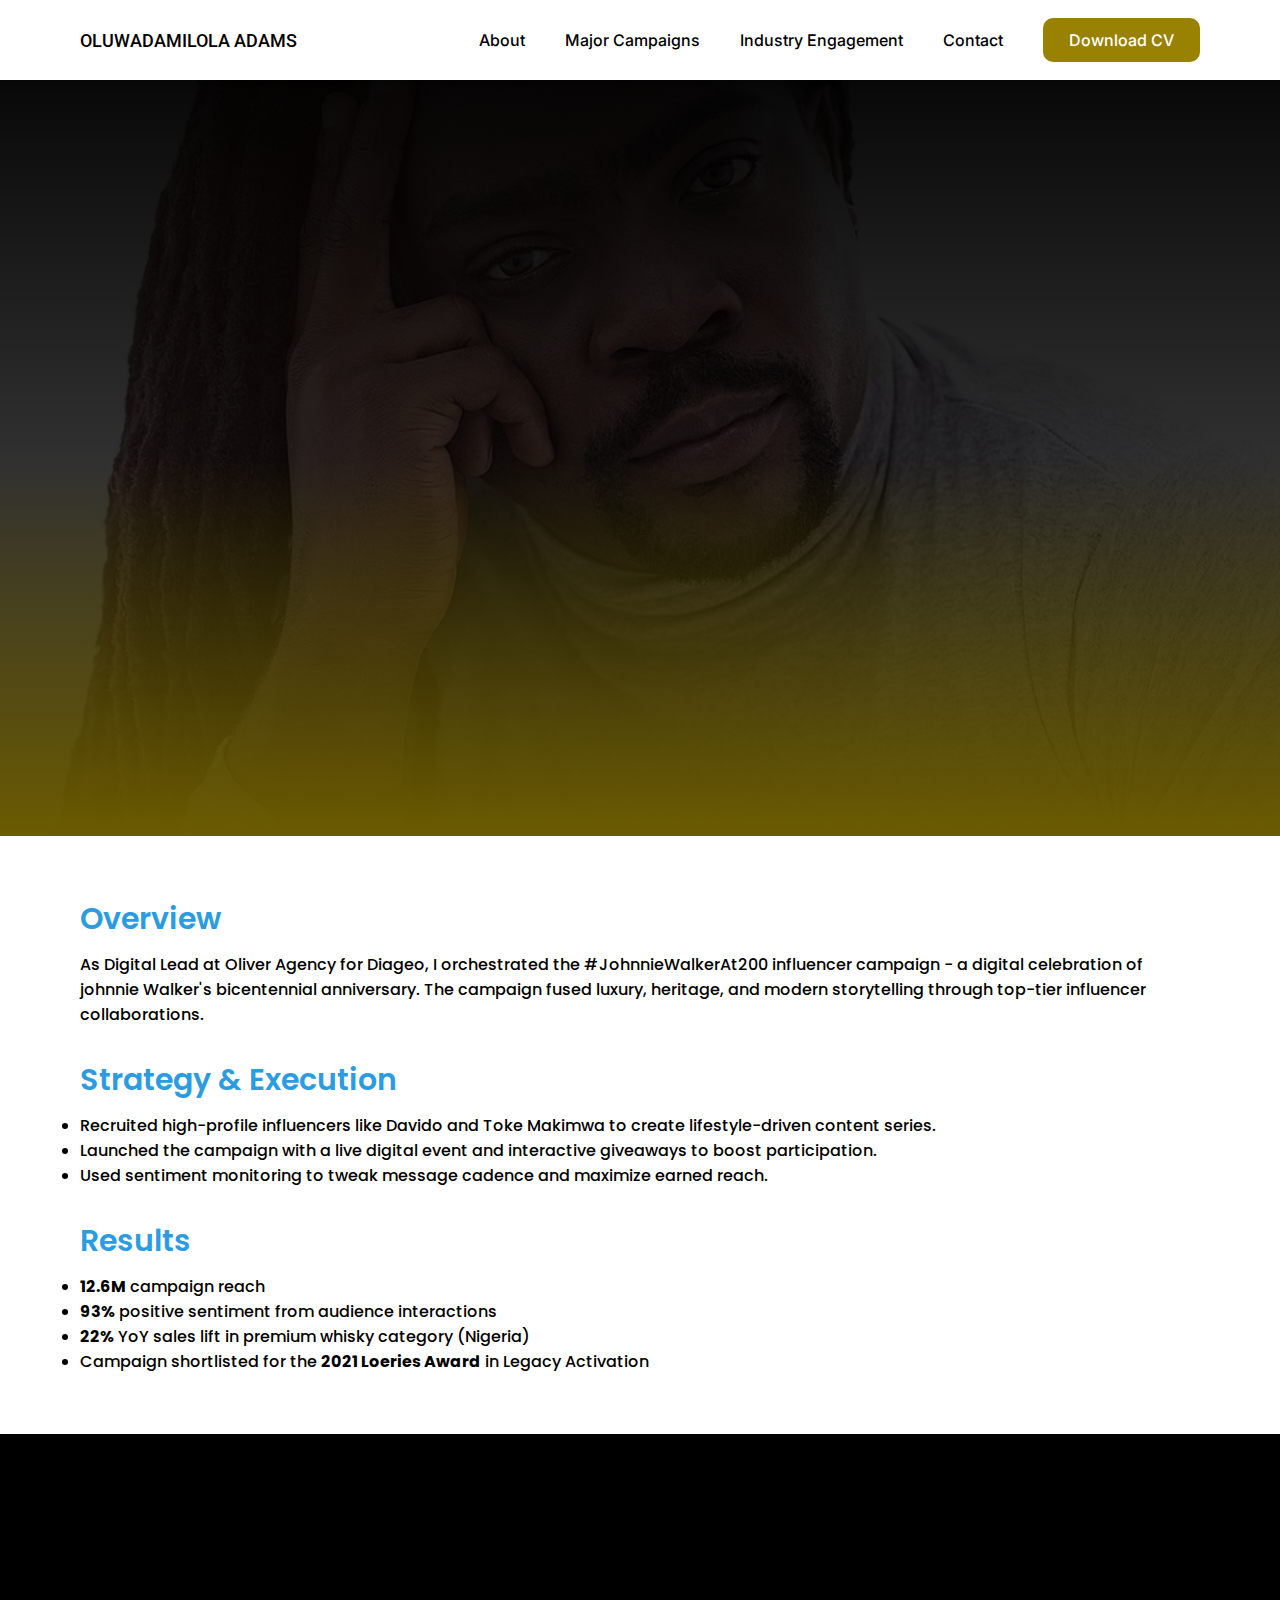
<file: johnniewalker.html>
<!DOCTYPE html>
<html lang="en">
<head>
    <meta charset="UTF-8">
    <meta name="viewport" content="width=device-width, initial-scale=1.0">
    <link rel="preconnect" href="https://fonts.googleapis.com">
    <link rel="preconnect" href="https://fonts.gstatic.com" crossorigin>
    <link href="https://fonts.googleapis.com/css2?family=Bodoni+Moda:ital,opsz,wght@0,6..96,400..900;1,6..96,400..900&family=Inter:ital,opsz,wght@0,14..32,100..900;1,14..32,100..900&family=Poppins:ital,wght@0,100;0,200;0,300;0,400;0,500;0,600;0,700;0,800;0,900;1,100;1,200;1,300;1,400;1,500;1,600;1,700;1,800;1,900&family=Quicksand:wght@300..700&family=Roboto:ital,wght@0,100;0,300;0,400;0,500;0,700;0,900;1,100;1,300;1,400;1,500;1,700;1,900&family=Tenor+Sans&display=swap" rel="stylesheet">
    <link rel="stylesheet" href="https://cdnjs.cloudflare.com/ajax/libs/font-awesome/6.1.1/css/all.min.css" />
    <link rel="stylesheet" href="./index.css"/>
    <title>Oluwadamilola Adams</title>
</head>
<body>
    <div class="hero_container">
        <div class="header_body" id="header">
            <div class="header_logo_body">
                <a href="/" class="header_nav__link">OLUWADAMILOLA ADAMS</a>
            </div>
            <div class="header_nav_container">
                <a class="header_nav__link" href="/">About</a>
                <a class="header_nav__link" href="/">Major Campaigns</a>
                <a class="header_nav__link" href="/">Industry Engagement</a>
                <a class="header_nav__link" href="/">Contact</a>
                <a href="./assets/OlusegunXAkinyemijuResume.pdf" download="OlusegunXAkinyemijuResume.pdf">
                   <button id="header_nav_btn">Download CV</button> 
                </a>
            </div>
            <div class="menu_container" id="open"><i class="fa-solid fa-bars menu_icon"></i></div>
            <div class="menu_container" id="close" style="display: none"><i class="fa-solid fa-xmark menu_icon"></i></div>
            <div class="menu" id="menu">
                <a class="close_link" href="/">About</a>
                <a class="close_link" href="/">Major Campaigns</a>
                <a class="close_link" href="/">Industry Engagement</a>
                <!-- <a class="close_link" href="#work">Work</a> -->
                <a class="close_link" href="/">Contact</a>
                <a class="close_link" href="./assets/OlusegunXAkinyemijuResume.pdf" download="OlusegunXAkinyemijuResume.pdf">Download Cv</a>
            </div>
        </div>
    </div>
    <div class="body_item">
        <div class="hero_item_section" id="home">
            <div class="hero_section_text_container">
                <h2 class="fade_up">Johnnie Walker #At200 Campaign</h2>
                <p class="fade_up">Celebrating legacy with star power and digital storytelling across Nigeria.</p>
            </div>
        </div>

        <div class="major_campaign_detail_body">
            <div class="major_campaign_item">
                <h3>Overview</h3>
                <p>
                    As Digital Lead at Oliver Agency for Diageo, I orchestrated the #JohnnieWalkerAt200 influencer campaign - a digital celebration
                    of johnnie Walker's bicentennial anniversary. The campaign fused luxury, heritage, and modern storytelling through top-tier influencer collaborations.
                </p>
            </div>
            <div class="major_campaign_item">
                <h3>Strategy & Execution</h3>
                <ul>
                    <li>Recruited high-profile influencers like Davido and Toke Makimwa to create lifestyle-driven content series.</li>
                    <li>Launched the campaign with a live digital event and interactive giveaways to boost participation.</li>
                    <li>Used sentiment monitoring to tweak message cadence and maximize earned reach.</li>
                </ul>
            </div>
            <div class="major_campaign_item">
                <h3>Results</h3>
                <ul>
                    <li><strong>12.6M</strong> campaign reach</li>
                    <li><strong>93%</strong> positive sentiment from audience interactions</li>
                    <li><strong>22%</strong> YoY sales lift in premium whisky category (Nigeria)</li>
                    <li>Campaign shortlisted for the <strong>2021 Loeries Award</strong> in Legacy Activation</li>
                </ul>
            </div>
        </div>

        <div class="contact_media_container" id="contact">
            <h3 class="fade_in_up">Let's Build Something Bold</h3>
            <h6 class="fade_in_up">Looking to launch an unforgettable brand campaign or digital experience?<br/> Reach out and let's make it happen.</h6>
            <div class="media_container fade_in_up">
                <a href="mailto:dharmyadams@gmail.com" target="_blank">
                    <i class="fa-regular fa-envelope"></i>
                    <p>dharmyadams@gmail.com</p>
                </a>
                <a href="https://wa.me/2348162138430" target="_blank">
                    <i class="fa-solid fa-phone"></i>
                    <p>+234 816 213 8430</p>
                </a>
            </div>
            <h6 class="fade_in_up">You may also find me on these platforms!</h6>
            <div class="contact_media_social_link fade_in_up">
                <a href="https://www.instagram.com/dharmyadams" target="_blank">
                    <i class="fa-brands fa-instagram"></i>
                </a>
                <a href="https://x.com/dharmyadams">
                    <i class="fa-brands fa-twitter"></i>
                </a>
                <!-- <a href=""><i class="fa-brands fa-facebook"></i></a> -->
                <a href="https://www.linkedin.com/in/oluwadamilola-dharmy-adams-5a8791162/?utm_source=share&utm_campaign=share_via&utm_content=profile&utm_medium=ios_app" target="_blank">
                    <i class="fa-brands fa-linkedin"></i>
                </a>
                <!-- <a href="https://www.linkedin.com/in/oluwadamilola-dharmy-adams-5a8791162/?utm_source=share&utm_campaign=share_via&utm_content=profile&utm_medium=ios_app" target="_blank">
                    <i class="fa-brands fa-behance"></i>
                </a> -->
            </div>
        </div>
    </div>

    <script src="index.js"></script>

</body>
</html>
</file>
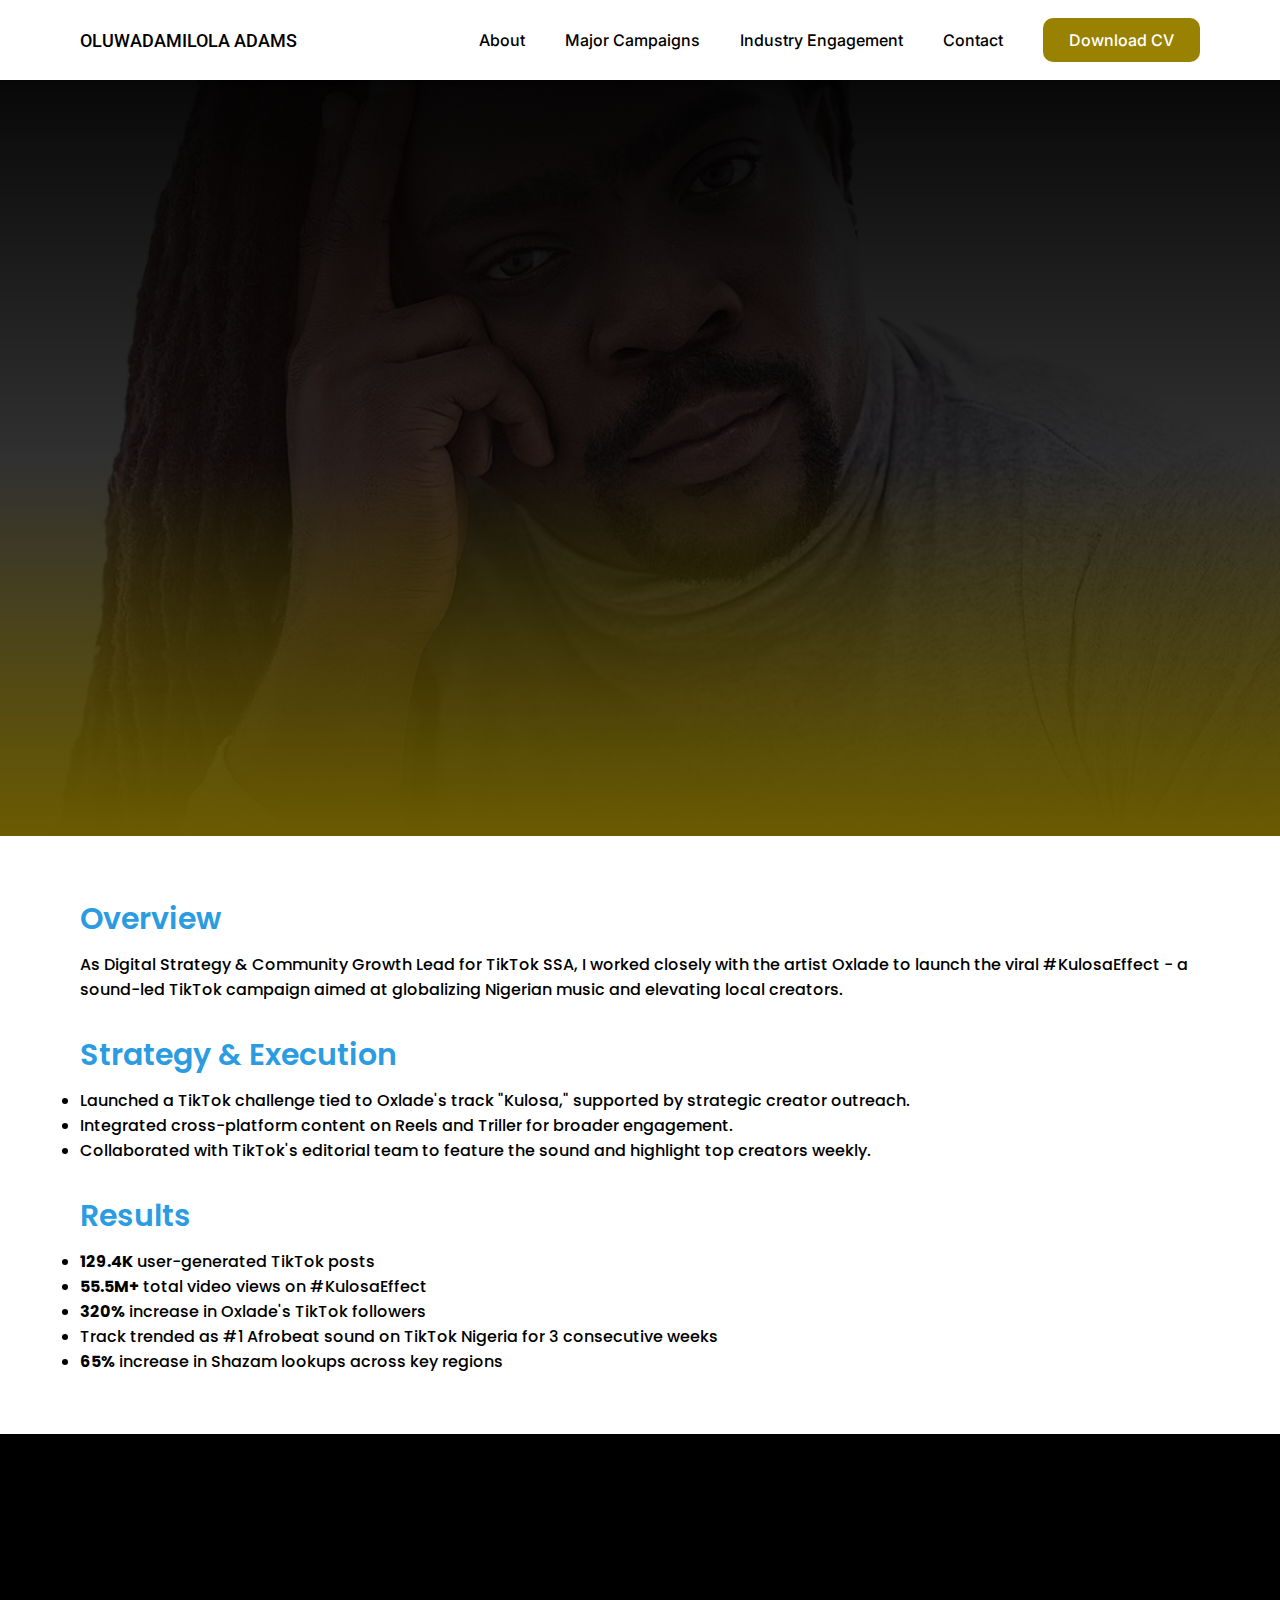
<file: kulosaeffect.html>
<!DOCTYPE html>
<html lang="en">
<head>
    <meta charset="UTF-8">
    <meta name="viewport" content="width=device-width, initial-scale=1.0">
    <link rel="preconnect" href="https://fonts.googleapis.com">
    <link rel="preconnect" href="https://fonts.gstatic.com" crossorigin>
    <link href="https://fonts.googleapis.com/css2?family=Bodoni+Moda:ital,opsz,wght@0,6..96,400..900;1,6..96,400..900&family=Inter:ital,opsz,wght@0,14..32,100..900;1,14..32,100..900&family=Poppins:ital,wght@0,100;0,200;0,300;0,400;0,500;0,600;0,700;0,800;0,900;1,100;1,200;1,300;1,400;1,500;1,600;1,700;1,800;1,900&family=Quicksand:wght@300..700&family=Roboto:ital,wght@0,100;0,300;0,400;0,500;0,700;0,900;1,100;1,300;1,400;1,500;1,700;1,900&family=Tenor+Sans&display=swap" rel="stylesheet">
    <link rel="stylesheet" href="https://cdnjs.cloudflare.com/ajax/libs/font-awesome/6.1.1/css/all.min.css" />
    <link rel="stylesheet" href="./index.css"/>
    <title>Oluwadamilola Adams</title>
</head>
<body>
    <div class="hero_container">
        <div class="header_body" id="header">
            <div class="header_logo_body">
                <a href="/" class="header_nav__link">OLUWADAMILOLA ADAMS</a>
            </div>
            <div class="header_nav_container">
                <a class="header_nav__link" href="/">About</a>
                <a class="header_nav__link" href="/">Major Campaigns</a>
                <a class="header_nav__link" href="/">Industry Engagement</a>
                <a class="header_nav__link" href="/">Contact</a>
                <a href="./assets/OlusegunXAkinyemijuResume.pdf" download="OlusegunXAkinyemijuResume.pdf">
                   <button id="header_nav_btn">Download CV</button> 
                </a>
            </div>
            <div class="menu_container" id="open"><i class="fa-solid fa-bars menu_icon"></i></div>
            <div class="menu_container" id="close" style="display: none"><i class="fa-solid fa-xmark menu_icon"></i></div>
            <div class="menu" id="menu">
                <a class="close_link" href="/">About</a>
                <a class="close_link" href="/">Major Campaigns</a>
                <a class="close_link" href="/">Industry Engagement</a>
                <!-- <a class="close_link" href="#work">Work</a> -->
                <a class="close_link" href="/">Contact</a>
                <a class="close_link" href="./assets/OlusegunXAkinyemijuResume.pdf" download="OlusegunXAkinyemijuResume.pdf">Download Cv</a>
            </div>
        </div>
    </div>
    <div class="body_item">
        <div class="hero_item_section" id="home">
            <div class="hero_section_text_container">
                <h2 class="fade_up">#KulosaEffect - TikTok x Oxlade</h2>
                <p class="fade_up">Amplifying Afrobeats with viral culture and digital community growth.</p>
            </div>
        </div>

        <div class="major_campaign_detail_body">
            <div class="major_campaign_item">
                <h3>Overview</h3>
                <p>
                    As Digital Strategy & Community Growth Lead for TikTok SSA, 
                    I worked closely with the artist Oxlade to launch the viral #KulosaEffect - 
                    a sound-led TikTok campaign aimed at globalizing Nigerian music and elevating local creators.
                </p>
            </div>
            <div class="major_campaign_item">
                <h3>Strategy & Execution</h3>
                <ul>
                    <li>Launched a TikTok challenge tied to Oxlade's track "Kulosa," supported by strategic creator outreach.</li>
                    <li>Integrated cross-platform content on Reels and Triller for broader engagement.</li>
                    <li>Collaborated with TikTok's editorial team to feature the sound and highlight top creators weekly.</li>
                </ul>
            </div>
            <div class="major_campaign_item">
                <h3>Results</h3>
                <ul>
                    <li><strong>129.4K</strong> user-generated TikTok posts</li>
                    <li><strong>55.5M+</strong> total video views on #KulosaEffect</li>
                    <li><strong>320%</strong> increase in Oxlade's TikTok followers</li>
                    <li>Track trended as #1 Afrobeat sound on TikTok Nigeria for 3 consecutive weeks</li>
                    <li><strong>65%</strong> increase in Shazam lookups across key regions</li>
                </ul>
            </div>
        </div>

        <div class="contact_media_container" id="contact">
            <h3 class="fade_in_up">Let's Build Something Bold</h3>
            <h6 class="fade_in_up">Looking to launch an unforgettable brand campaign or digital experience?<br/> Reach out and let's make it happen.</h6>
            <div class="media_container fade_in_up">
                <a href="mailto:dharmyadams@gmail.com" target="_blank">
                    <i class="fa-regular fa-envelope"></i>
                    <p>dharmyadams@gmail.com</p>
                </a>
                <a href="https://wa.me/2348162138430" target="_blank">
                    <i class="fa-solid fa-phone"></i>
                    <p>+234 816 213 8430</p>
                </a>
            </div>
            <h6 class="fade_in_up">You may also find me on these platforms!</h6>
            <div class="contact_media_social_link fade_in_up">
                <a href="https://www.instagram.com/dharmyadams" target="_blank">
                    <i class="fa-brands fa-instagram"></i>
                </a>
                <a href="https://x.com/dharmyadams">
                    <i class="fa-brands fa-twitter"></i>
                </a>
                <!-- <a href=""><i class="fa-brands fa-facebook"></i></a> -->
                <a href="https://www.linkedin.com/in/oluwadamilola-dharmy-adams-5a8791162/?utm_source=share&utm_campaign=share_via&utm_content=profile&utm_medium=ios_app" target="_blank">
                    <i class="fa-brands fa-linkedin"></i>
                </a>
                <!-- <a href="https://www.linkedin.com/in/oluwadamilola-dharmy-adams-5a8791162/?utm_source=share&utm_campaign=share_via&utm_content=profile&utm_medium=ios_app" target="_blank">
                    <i class="fa-brands fa-behance"></i>
                </a> -->
            </div>
        </div>
    </div>

    <script src="index.js"></script>

</body>
</html>
</file>
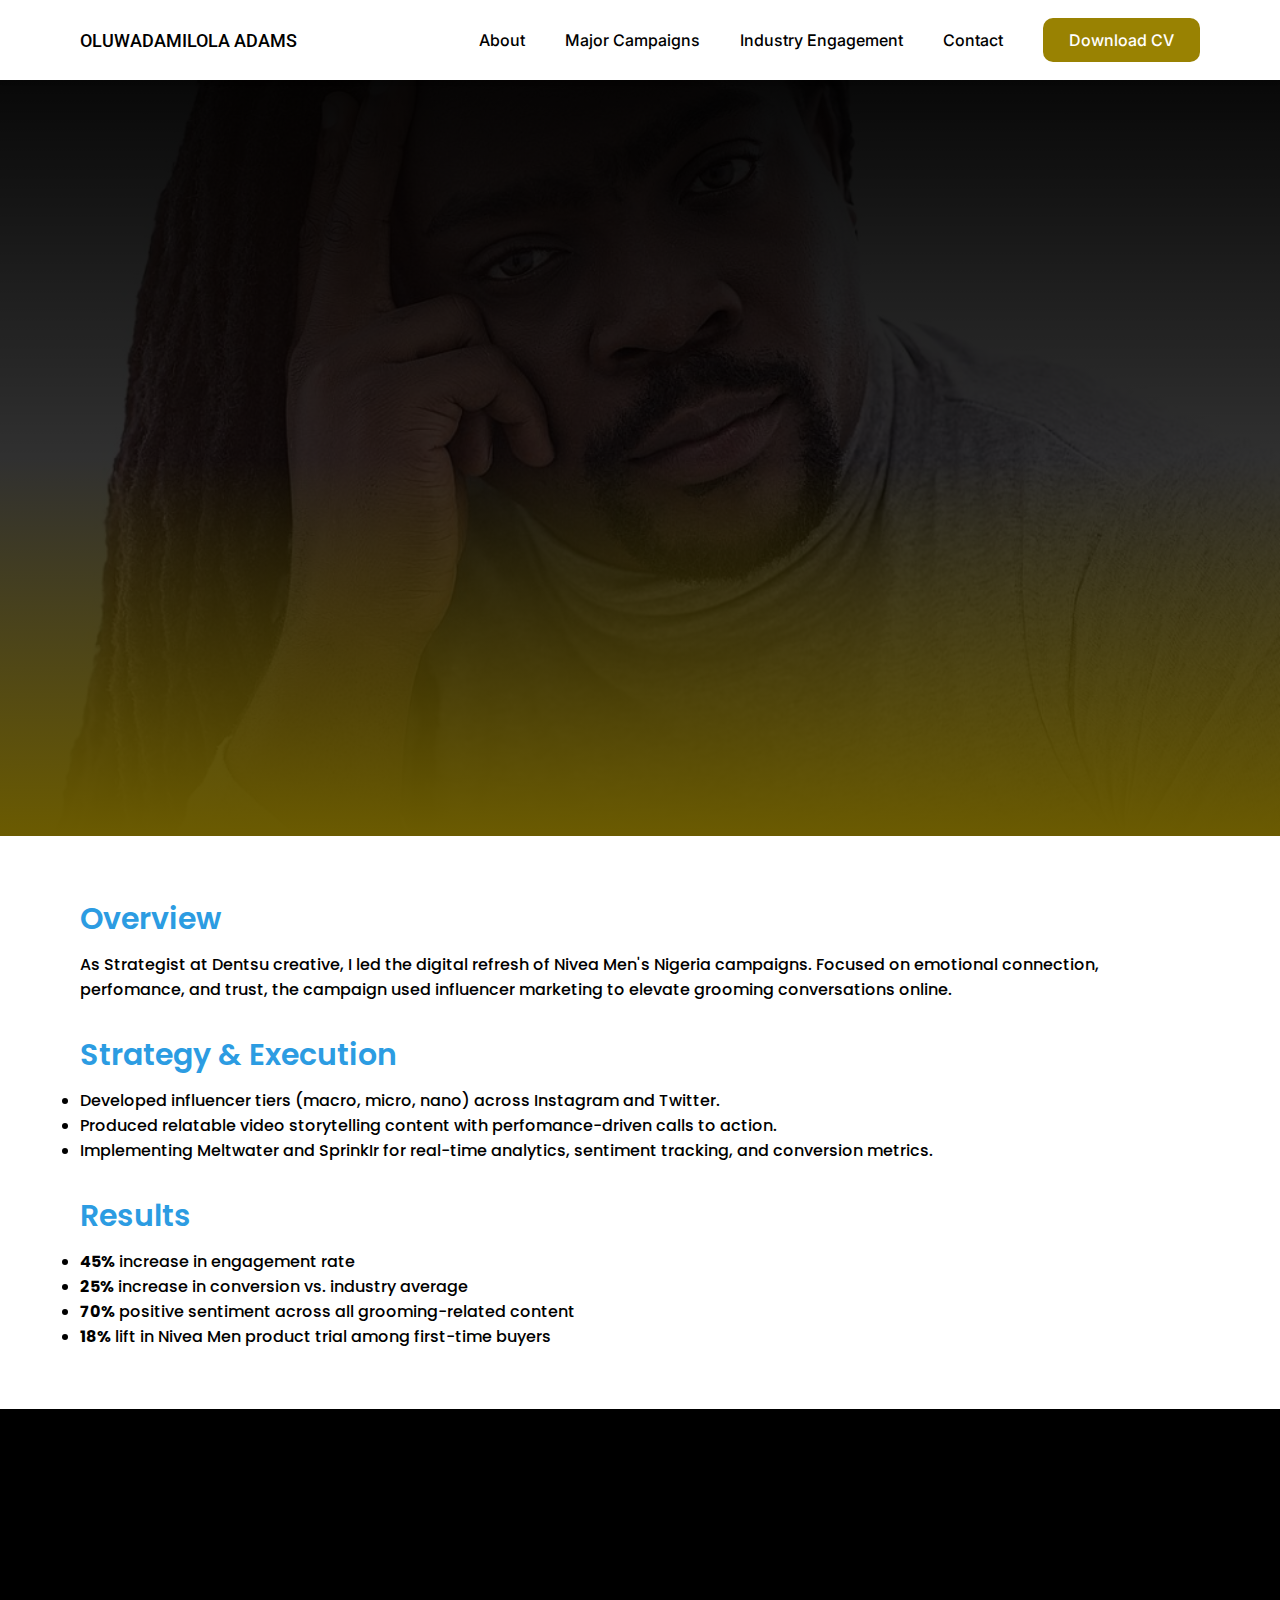
<file: niveamen.html>
<!DOCTYPE html>
<html lang="en">
<head>
    <meta charset="UTF-8">
    <meta name="viewport" content="width=device-width, initial-scale=1.0">
    <link rel="preconnect" href="https://fonts.googleapis.com">
    <link rel="preconnect" href="https://fonts.gstatic.com" crossorigin>
    <link href="https://fonts.googleapis.com/css2?family=Bodoni+Moda:ital,opsz,wght@0,6..96,400..900;1,6..96,400..900&family=Inter:ital,opsz,wght@0,14..32,100..900;1,14..32,100..900&family=Poppins:ital,wght@0,100;0,200;0,300;0,400;0,500;0,600;0,700;0,800;0,900;1,100;1,200;1,300;1,400;1,500;1,600;1,700;1,800;1,900&family=Quicksand:wght@300..700&family=Roboto:ital,wght@0,100;0,300;0,400;0,500;0,700;0,900;1,100;1,300;1,400;1,500;1,700;1,900&family=Tenor+Sans&display=swap" rel="stylesheet">
    <link rel="stylesheet" href="https://cdnjs.cloudflare.com/ajax/libs/font-awesome/6.1.1/css/all.min.css" />
    <link rel="stylesheet" href="./index.css"/>
    <title>Oluwadamilola Adams</title>
</head>
<body>
    <div class="hero_container">
        <div class="header_body" id="header">
            <div class="header_logo_body">
                <a href="/" class="header_nav__link">OLUWADAMILOLA ADAMS</a>
            </div>
            <div class="header_nav_container">
                <a class="header_nav__link" href="/">About</a>
                <a class="header_nav__link" href="/">Major Campaigns</a>
                <a class="header_nav__link" href="/">Industry Engagement</a>
                <a class="header_nav__link" href="/">Contact</a>
                <a href="./assets/OlusegunXAkinyemijuResume.pdf" download="OlusegunXAkinyemijuResume.pdf">
                   <button id="header_nav_btn">Download CV</button> 
                </a>
            </div>
            <div class="menu_container" id="open"><i class="fa-solid fa-bars menu_icon"></i></div>
            <div class="menu_container" id="close" style="display: none"><i class="fa-solid fa-xmark menu_icon"></i></div>
            <div class="menu" id="menu">
                <a class="close_link" href="/">About</a>
                <a class="close_link" href="/">Major Campaigns</a>
                <a class="close_link" href="/">Industry Engagement</a>
                <!-- <a class="close_link" href="#work">Work</a> -->
                <a class="close_link" href="/">Contact</a>
                <a class="close_link" href="./assets/OlusegunXAkinyemijuResume.pdf" download="OlusegunXAkinyemijuResume.pdf">Download Cv</a>
            </div>
        </div>
    </div>
    <div class="body_item">
        <div class="hero_item_section" id="home">
            <div class="hero_section_text_container">
                <h2 class="fade_up">Nivea Men Digital Campaign</h2>
                <p class="fade_up">Strengthening brand identity through influncer tiers, conversion-driven storytelling, and social listening.</p>
            </div>
        </div>

        <div class="major_campaign_detail_body">
            <div class="major_campaign_item">
                <h3>Overview</h3>
                <p>
                    As Strategist at Dentsu creative, I led the digital refresh of Nivea Men's Nigeria campaigns. 
                    Focused on emotional connection, perfomance, and trust, the campaign used influencer marketing to elevate grooming conversations online.
                </p>
            </div>
            <div class="major_campaign_item">
                <h3>Strategy & Execution</h3>
                <ul>
                    <li>Developed influencer tiers (macro, micro, nano) across Instagram and Twitter.</li>
                    <li>Produced relatable video storytelling content with perfomance-driven calls to action.</li>
                    <li>Implementing Meltwater and SprinkIr for real-time analytics, sentiment tracking, and conversion metrics.</li>
                </ul>
            </div>
            <div class="major_campaign_item">
                <h3>Results</h3>
                <ul>
                    <li><strong>45%</strong> increase in engagement rate</li>
                    <li><strong>25%</strong> increase in conversion vs. industry average</li>
                    <li><strong>70%</strong> positive sentiment across all grooming-related content</li>
                    <li><strong>18%</strong> lift in Nivea Men product trial among first-time buyers</li>
                </ul>
            </div>
        </div>

        <div class="contact_media_container" id="contact">
            <h3 class="fade_in_up">Let's Build Something Bold</h3>
            <h6 class="fade_in_up">Looking to launch an unforgettable brand campaign or digital experience?<br/> Reach out and let's make it happen.</h6>
            <div class="media_container fade_in_up">
                <a href="mailto:dharmyadams@gmail.com" target="_blank">
                    <i class="fa-regular fa-envelope"></i>
                    <p>dharmyadams@gmail.com</p>
                </a>
                <a href="https://wa.me/2348162138430" target="_blank">
                    <i class="fa-solid fa-phone"></i>
                    <p>+234 816 213 8430</p>
                </a>
            </div>
            <h6 class="fade_in_up">You may also find me on these platforms!</h6>
            <div class="contact_media_social_link fade_in_up">
                <a href="https://www.instagram.com/dharmyadams" target="_blank">
                    <i class="fa-brands fa-instagram"></i>
                </a>
                <a href="https://x.com/dharmyadams">
                    <i class="fa-brands fa-twitter"></i>
                </a>
                <!-- <a href=""><i class="fa-brands fa-facebook"></i></a> -->
                <a href="https://www.linkedin.com/in/oluwadamilola-dharmy-adams-5a8791162/?utm_source=share&utm_campaign=share_via&utm_content=profile&utm_medium=ios_app" target="_blank">
                    <i class="fa-brands fa-linkedin"></i>
                </a>
                <!-- <a href="https://www.linkedin.com/in/oluwadamilola-dharmy-adams-5a8791162/?utm_source=share&utm_campaign=share_via&utm_content=profile&utm_medium=ios_app" target="_blank">
                    <i class="fa-brands fa-behance"></i>
                </a> -->
            </div>
        </div>
    </div>

    <script src="index.js"></script>

</body>
</html>
</file>
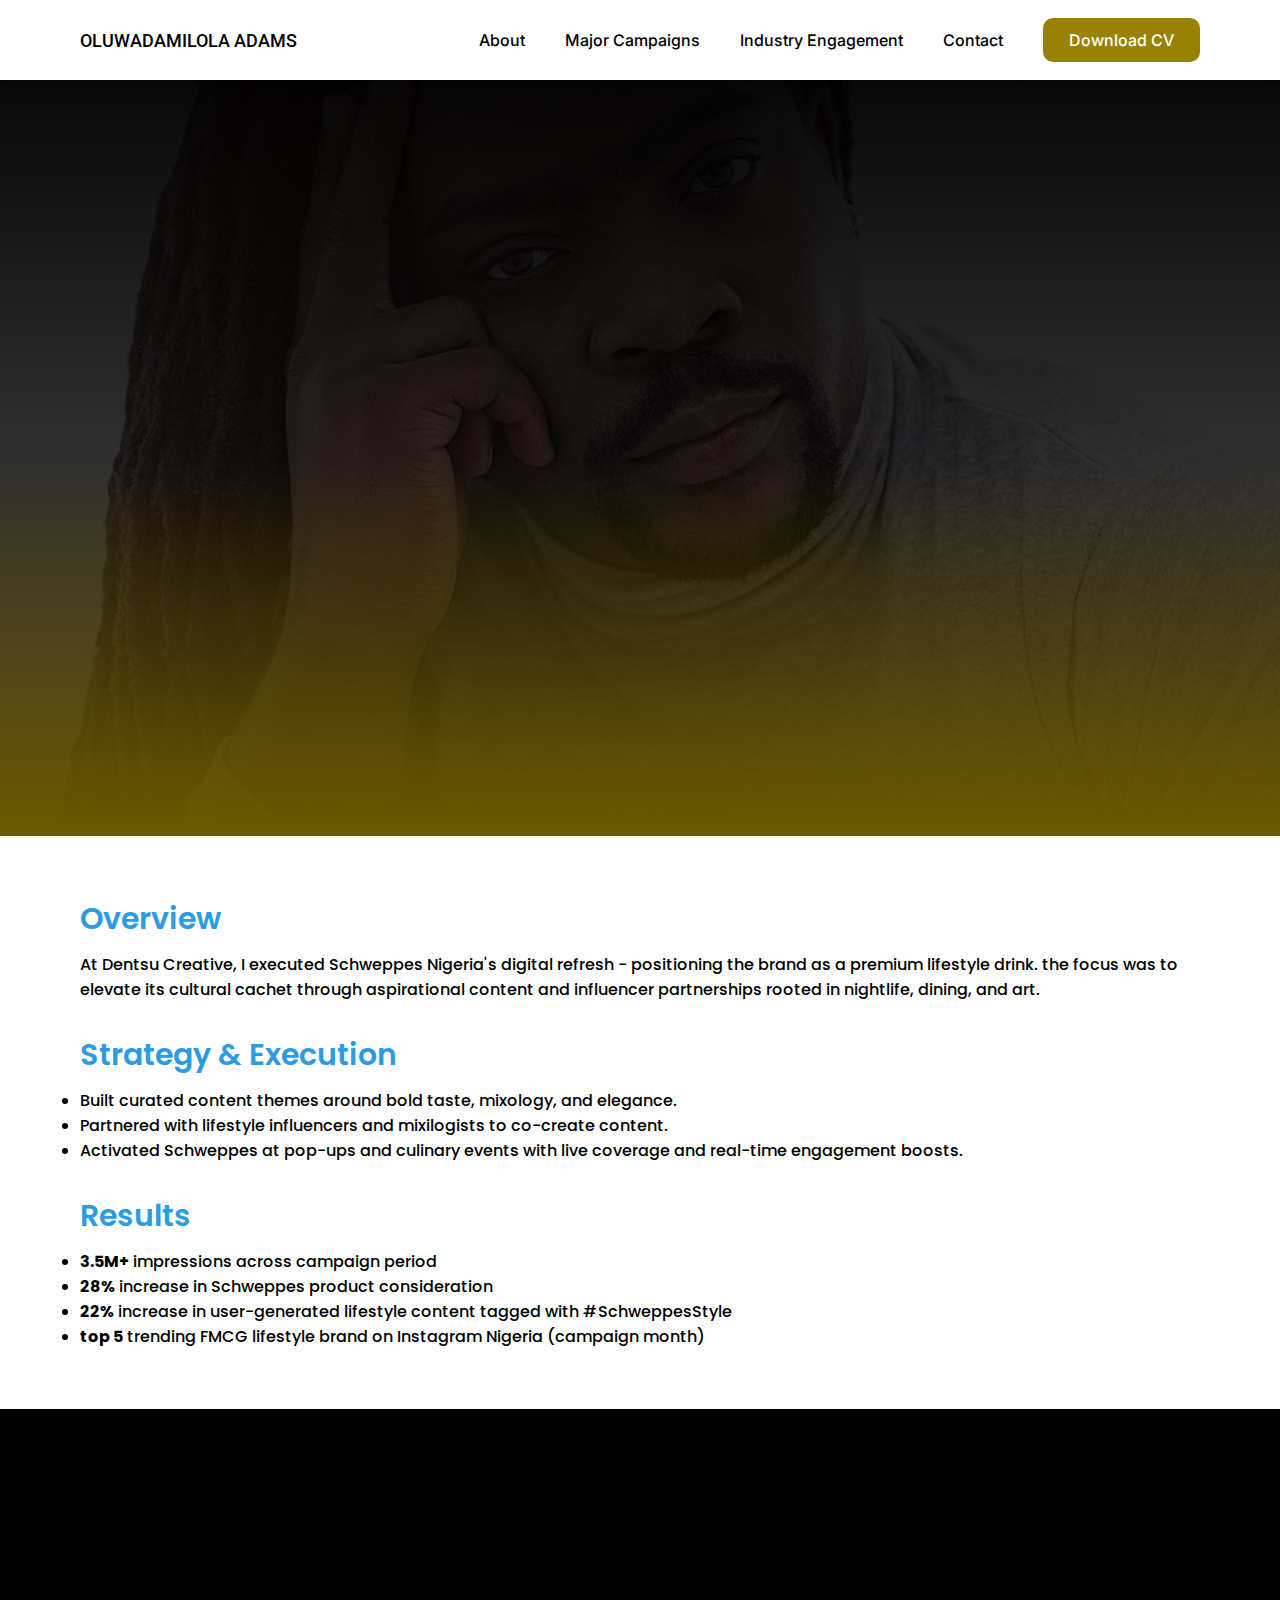
<file: schweppes.html>
<!DOCTYPE html>
<html lang="en">
<head>
    <meta charset="UTF-8">
    <meta name="viewport" content="width=device-width, initial-scale=1.0">
    <link rel="preconnect" href="https://fonts.googleapis.com">
    <link rel="preconnect" href="https://fonts.gstatic.com" crossorigin>
    <link href="https://fonts.googleapis.com/css2?family=Bodoni+Moda:ital,opsz,wght@0,6..96,400..900;1,6..96,400..900&family=Inter:ital,opsz,wght@0,14..32,100..900;1,14..32,100..900&family=Poppins:ital,wght@0,100;0,200;0,300;0,400;0,500;0,600;0,700;0,800;0,900;1,100;1,200;1,300;1,400;1,500;1,600;1,700;1,800;1,900&family=Quicksand:wght@300..700&family=Roboto:ital,wght@0,100;0,300;0,400;0,500;0,700;0,900;1,100;1,300;1,400;1,500;1,700;1,900&family=Tenor+Sans&display=swap" rel="stylesheet">
    <link rel="stylesheet" href="https://cdnjs.cloudflare.com/ajax/libs/font-awesome/6.1.1/css/all.min.css" />
    <link rel="stylesheet" href="./index.css"/>
    <title>Oluwadamilola Adams</title>
</head>
<body>
    <div class="hero_container">
        <div class="header_body" id="header">
            <div class="header_logo_body">
                <a href="/" class="header_nav__link">OLUWADAMILOLA ADAMS</a>
            </div>
            <div class="header_nav_container">
                <a class="header_nav__link" href="/">About</a>
                <a class="header_nav__link" href="/">Major Campaigns</a>
                <a class="header_nav__link" href="/">Industry Engagement</a>
                <a class="header_nav__link" href="/">Contact</a>
                <a href="./assets/OlusegunXAkinyemijuResume.pdf" download="OlusegunXAkinyemijuResume.pdf">
                   <button id="header_nav_btn">Download CV</button> 
                </a>
            </div>
            <div class="menu_container" id="open"><i class="fa-solid fa-bars menu_icon"></i></div>
            <div class="menu_container" id="close" style="display: none"><i class="fa-solid fa-xmark menu_icon"></i></div>
            <div class="menu" id="menu">
                <a class="close_link" href="/">About</a>
                <a class="close_link" href="/">Major Campaigns</a>
                <a class="close_link" href="/">Industry Engagement</a>
                <!-- <a class="close_link" href="#work">Work</a> -->
                <a class="close_link" href="/">Contact</a>
                <a class="close_link" href="./assets/OlusegunXAkinyemijuResume.pdf" download="OlusegunXAkinyemijuResume.pdf">Download Cv</a>
            </div>
        </div>
    </div>
    <div class="body_item">
        <div class="hero_item_section" id="home">
            <div class="hero_section_text_container">
                <h2 class="fade_up">Schweppes Nigeria Lifestyle Campaign</h2>
                <p class="fade_up">Rebranding sophistication for the bold Nigerian palate through culture, mixology, and premium positioning.</p>
            </div>
        </div>

        <div class="major_campaign_detail_body">
            <div class="major_campaign_item">
                <h3>Overview</h3>
                <p>
                    At Dentsu Creative, I executed Schweppes Nigeria's digital refresh - positioning the brand as a premium lifestyle drink. 
                    the focus was to elevate its cultural cachet through aspirational content and influencer partnerships rooted in nightlife, dining, and art.
                </p>
            </div>
            <div class="major_campaign_item">
                <h3>Strategy & Execution</h3>
                <ul>
                    <li>Built curated content themes around bold taste, mixology, and elegance.</li>
                    <li>Partnered with lifestyle influencers and mixilogists to co-create content.</li>
                    <li>Activated Schweppes at pop-ups and culinary events with live coverage and real-time engagement boosts.</li>
                </ul>
            </div>
            <div class="major_campaign_item">
                <h3>Results</h3>
                <ul>
                    <li><strong>3.5M+</strong> impressions across campaign period</li>
                    <li><strong>28%</strong> increase in Schweppes product consideration</li>
                    <li><strong>22%</strong> increase in user-generated lifestyle content tagged with #SchweppesStyle</li>
                    <li><strong>top 5</strong> trending FMCG lifestyle brand on Instagram Nigeria (campaign month)</li>
                </ul>
            </div>
        </div>

        <div class="contact_media_container" id="contact">
            <h3 class="fade_in_up">Let's Build Something Bold</h3>
            <h6 class="fade_in_up">Looking to launch an unforgettable brand campaign or digital experience?<br/> Reach out and let's make it happen.</h6>
            <div class="media_container fade_in_up">
                <a href="mailto:dharmyadams@gmail.com" target="_blank">
                    <i class="fa-regular fa-envelope"></i>
                    <p>dharmyadams@gmail.com</p>
                </a>
                <a href="https://wa.me/2348162138430" target="_blank">
                    <i class="fa-solid fa-phone"></i>
                    <p>+234 816 213 8430</p>
                </a>
            </div>
            <h6 class="fade_in_up">You may also find me on these platforms!</h6>
            <div class="contact_media_social_link fade_in_up">
                <a href="https://www.instagram.com/dharmyadams" target="_blank">
                    <i class="fa-brands fa-instagram"></i>
                </a>
                <a href="https://x.com/dharmyadams">
                    <i class="fa-brands fa-twitter"></i>
                </a>
                <!-- <a href=""><i class="fa-brands fa-facebook"></i></a> -->
                <a href="https://www.linkedin.com/in/oluwadamilola-dharmy-adams-5a8791162/?utm_source=share&utm_campaign=share_via&utm_content=profile&utm_medium=ios_app" target="_blank">
                    <i class="fa-brands fa-linkedin"></i>
                </a>
                <!-- <a href="https://www.linkedin.com/in/oluwadamilola-dharmy-adams-5a8791162/?utm_source=share&utm_campaign=share_via&utm_content=profile&utm_medium=ios_app" target="_blank">
                    <i class="fa-brands fa-behance"></i>
                </a> -->
            </div>
        </div>
    </div>

    <script src="index.js"></script>

</body>
</html>
</file>
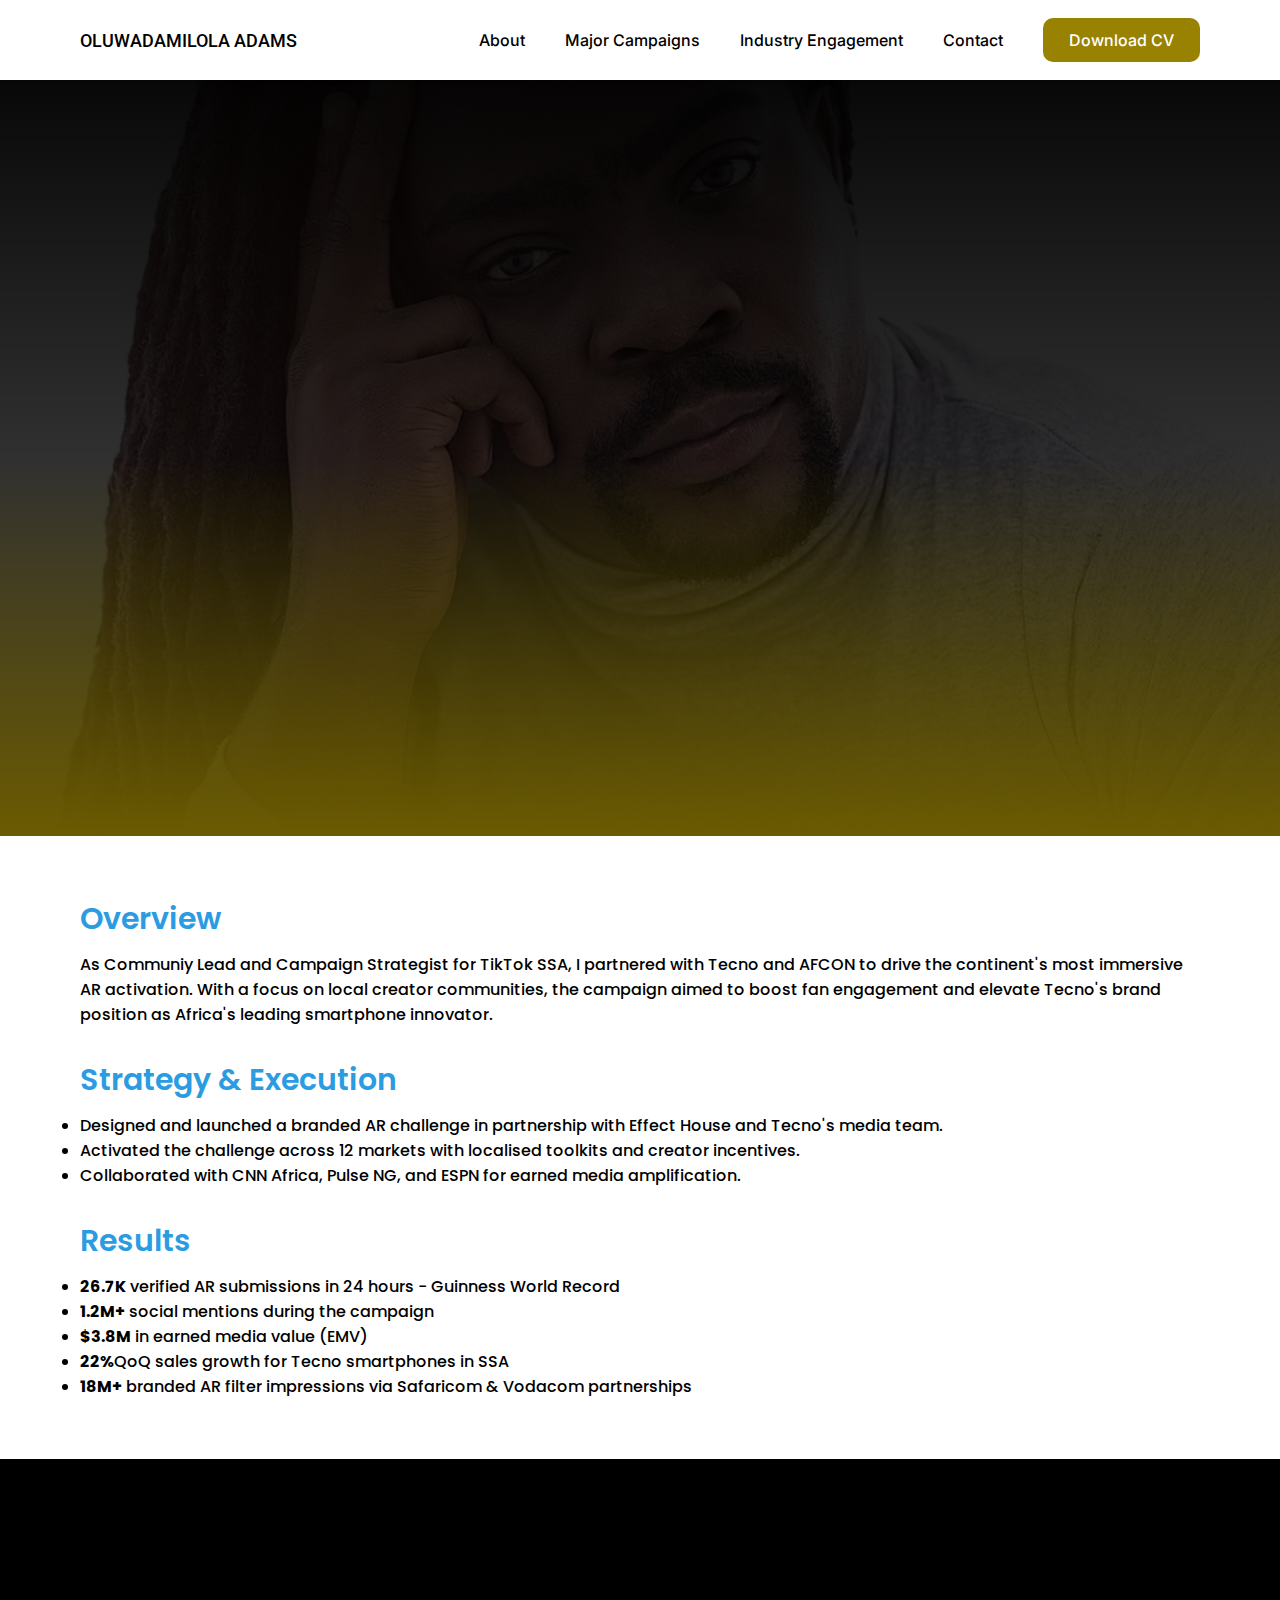
<file: tecnoxafcon.html>
<!DOCTYPE html>
<html lang="en">
<head>
    <meta charset="UTF-8">
    <meta name="viewport" content="width=device-width, initial-scale=1.0">
    <link rel="preconnect" href="https://fonts.googleapis.com">
    <link rel="preconnect" href="https://fonts.gstatic.com" crossorigin>
    <link href="https://fonts.googleapis.com/css2?family=Bodoni+Moda:ital,opsz,wght@0,6..96,400..900;1,6..96,400..900&family=Inter:ital,opsz,wght@0,14..32,100..900;1,14..32,100..900&family=Poppins:ital,wght@0,100;0,200;0,300;0,400;0,500;0,600;0,700;0,800;0,900;1,100;1,200;1,300;1,400;1,500;1,600;1,700;1,800;1,900&family=Quicksand:wght@300..700&family=Roboto:ital,wght@0,100;0,300;0,400;0,500;0,700;0,900;1,100;1,300;1,400;1,500;1,700;1,900&family=Tenor+Sans&display=swap" rel="stylesheet">
    <link rel="stylesheet" href="https://cdnjs.cloudflare.com/ajax/libs/font-awesome/6.1.1/css/all.min.css" />
    <link rel="stylesheet" href="./index.css"/>
    <title>Oluwadamilola Adams</title>
</head>
<body>
    <div class="hero_container">
        <div class="header_body" id="header">
            <div class="header_logo_body">
                <a href="/" class="header_nav__link">OLUWADAMILOLA ADAMS</a>
            </div>
            <div class="header_nav_container">
                <a class="header_nav__link" href="/">About</a>
                <a class="header_nav__link" href="/">Major Campaigns</a>
                <a class="header_nav__link" href="/">Industry Engagement</a>
                <a class="header_nav__link" href="/">Contact</a>
                <a href="./assets/OlusegunXAkinyemijuResume.pdf" download="OlusegunXAkinyemijuResume.pdf">
                   <button id="header_nav_btn">Download CV</button> 
                </a>
            </div>
            <div class="menu_container" id="open"><i class="fa-solid fa-bars menu_icon"></i></div>
            <div class="menu_container" id="close" style="display: none"><i class="fa-solid fa-xmark menu_icon"></i></div>
            <div class="menu" id="menu">
                <a class="close_link" href="/">About</a>
                <a class="close_link" href="/">Major Campaigns</a>
                <a class="close_link" href="/">Industry Engagement</a>
                <!-- <a class="close_link" href="#work">Work</a> -->
                <a class="close_link" href="/">Contact</a>
                <a class="close_link" href="./assets/OlusegunXAkinyemijuResume.pdf" download="OlusegunXAkinyemijuResume.pdf">Download Cv</a>
            </div>
        </div>
    </div>
    <div class="body_item">
        <div class="hero_item_section" id="home">
            <div class="hero_section_text_container">
                <h2 class="fade_up">Tecno x AFCON AR Campaign</h2>
                <p class="fade_up">Guiness World Record AR moment, powered by TikTok and Africa's boldest creators.</p>
            </div>
        </div>

        <div class="major_campaign_detail_body">
            <div class="major_campaign_item">
                <h3>Overview</h3>
                <p>
                    As Communiy Lead and Campaign Strategist for TikTok SSA, I partnered with Tecno and AFCON to drive the continent's
                    most immersive AR activation. With a focus on local creator communities, the campaign aimed to boost fan engagement
                    and elevate Tecno's brand position as Africa's leading smartphone innovator.
                </p>
            </div>
            <div class="major_campaign_item">
                <h3>Strategy & Execution</h3>
                <ul>
                    <li>Designed and launched a branded AR challenge in partnership with Effect House and Tecno's media team.</li>
                    <li>Activated the challenge across 12 markets with localised toolkits and creator incentives.</li>
                    <li>Collaborated with CNN Africa, Pulse NG, and ESPN for earned media amplification.</li>
                </ul>
            </div>
            <div class="major_campaign_item">
                <h3>Results</h3>
                <ul>
                    <li><strong>26.7K</strong> verified AR submissions in 24 hours - Guinness World Record</li>
                    <li><strong>1.2M+</strong> social mentions during the campaign</li>
                    <li><strong>$3.8M</strong> in earned media value (EMV)</li>
                    <li><strong>22%</strong>QoQ sales growth for Tecno smartphones in SSA</li>
                    <li><strong>18M+</strong> branded AR filter impressions via Safaricom & Vodacom partnerships</li>
                </ul>
            </div>
        </div>

        <div class="contact_media_container" id="contact">
            <h3 class="fade_in_up">Let's Build Something Bold</h3>
            <h6 class="fade_in_up">Looking to launch an unforgettable brand campaign or digital experience?<br/> Reach out and let's make it happen.</h6>
            <div class="media_container fade_in_up">
                <a href="mailto:dharmyadams@gmail.com" target="_blank">
                    <i class="fa-regular fa-envelope"></i>
                    <p>dharmyadams@gmail.com</p>
                </a>
                <a href="https://wa.me/2348162138430" target="_blank">
                    <i class="fa-solid fa-phone"></i>
                    <p>+234 816 213 8430</p>
                </a>
            </div>
            <h6 class="fade_in_up">You may also find me on these platforms!</h6>
            <div class="contact_media_social_link fade_in_up">
                <a href="https://www.instagram.com/dharmyadams" target="_blank">
                    <i class="fa-brands fa-instagram"></i>
                </a>
                <a href="https://x.com/dharmyadams">
                    <i class="fa-brands fa-twitter"></i>
                </a>
                <!-- <a href=""><i class="fa-brands fa-facebook"></i></a> -->
                <a href="https://www.linkedin.com/in/oluwadamilola-dharmy-adams-5a8791162/?utm_source=share&utm_campaign=share_via&utm_content=profile&utm_medium=ios_app" target="_blank">
                    <i class="fa-brands fa-linkedin"></i>
                </a>
                <!-- <a href="https://www.linkedin.com/in/oluwadamilola-dharmy-adams-5a8791162/?utm_source=share&utm_campaign=share_via&utm_content=profile&utm_medium=ios_app" target="_blank">
                    <i class="fa-brands fa-behance"></i>
                </a> -->
            </div>
        </div>
    </div>

    <script src="index.js"></script>

</body>
</html>
</file>
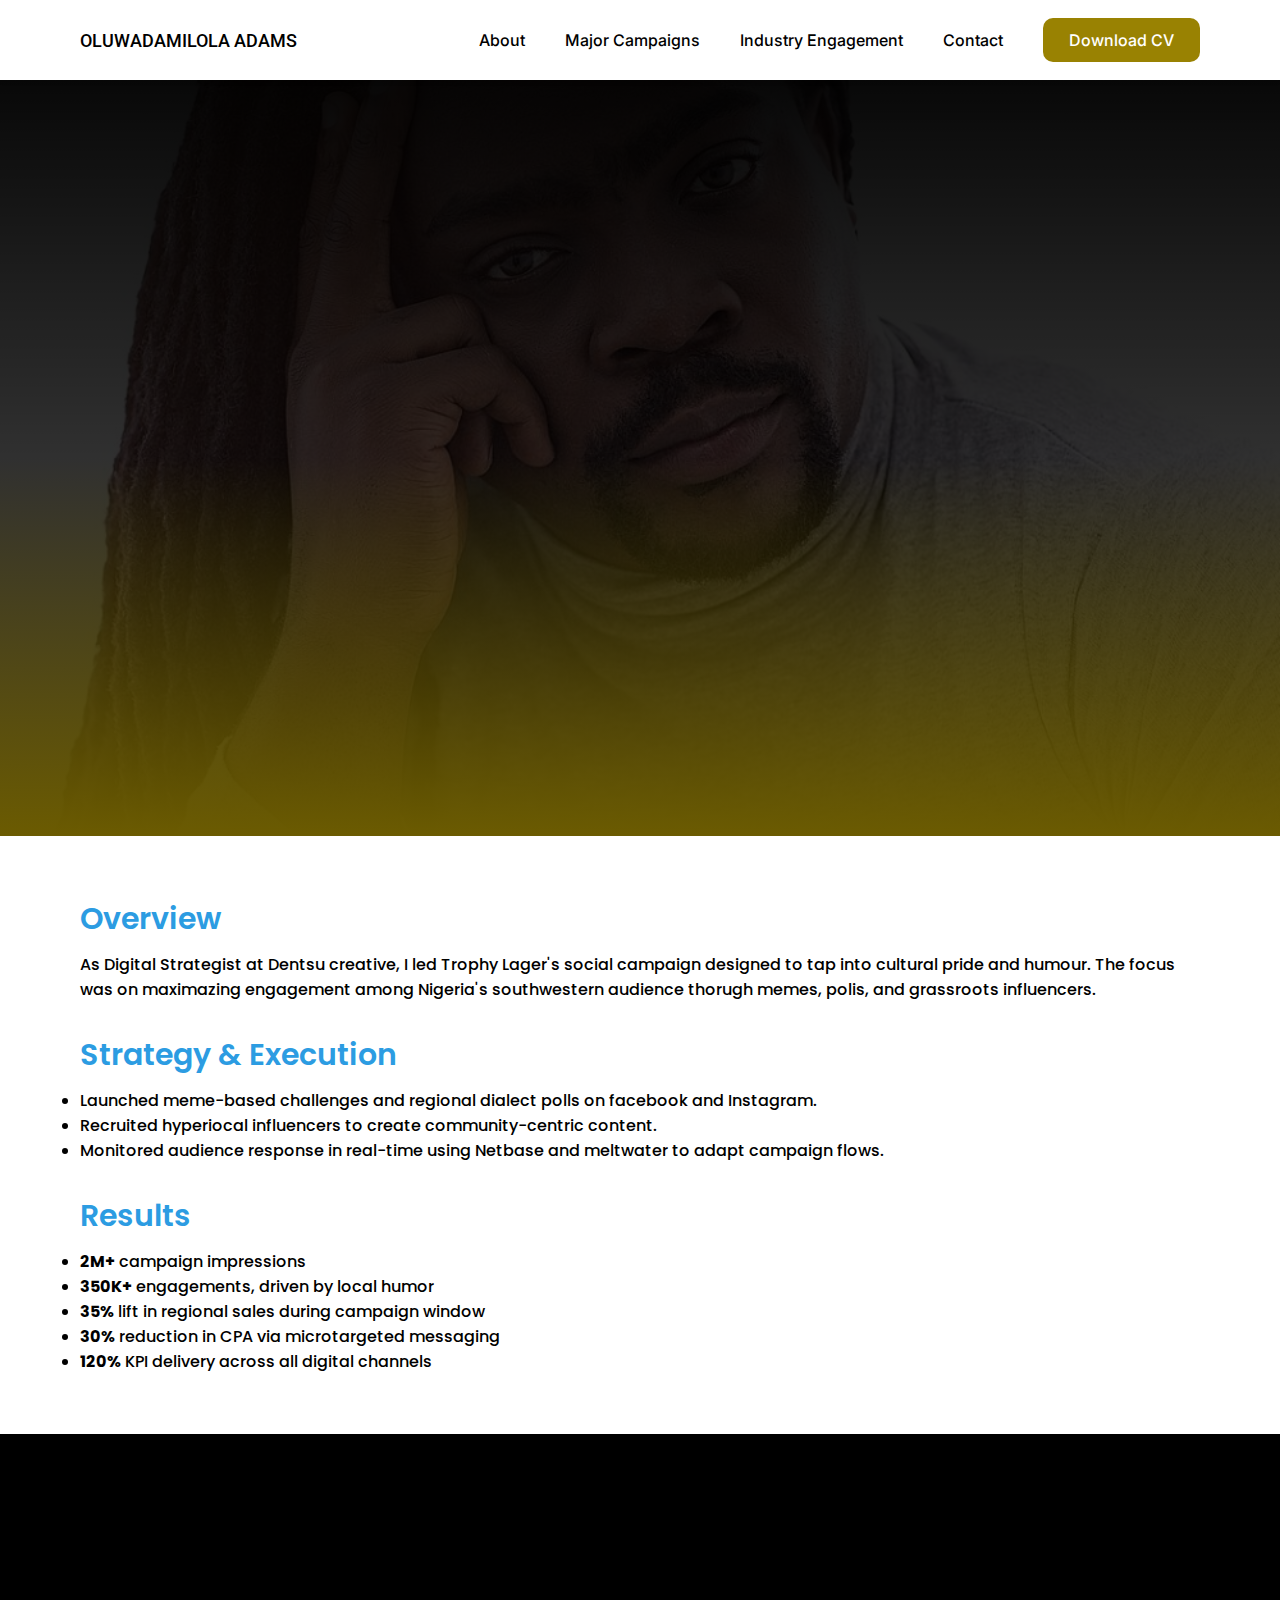
<file: trophylager.html>
<!DOCTYPE html>
<html lang="en">
<head>
    <meta charset="UTF-8">
    <meta name="viewport" content="width=device-width, initial-scale=1.0">
    <link rel="preconnect" href="https://fonts.googleapis.com">
    <link rel="preconnect" href="https://fonts.gstatic.com" crossorigin>
    <link href="https://fonts.googleapis.com/css2?family=Bodoni+Moda:ital,opsz,wght@0,6..96,400..900;1,6..96,400..900&family=Inter:ital,opsz,wght@0,14..32,100..900;1,14..32,100..900&family=Poppins:ital,wght@0,100;0,200;0,300;0,400;0,500;0,600;0,700;0,800;0,900;1,100;1,200;1,300;1,400;1,500;1,600;1,700;1,800;1,900&family=Quicksand:wght@300..700&family=Roboto:ital,wght@0,100;0,300;0,400;0,500;0,700;0,900;1,100;1,300;1,400;1,500;1,700;1,900&family=Tenor+Sans&display=swap" rel="stylesheet">
    <link rel="stylesheet" href="https://cdnjs.cloudflare.com/ajax/libs/font-awesome/6.1.1/css/all.min.css" />
    <link rel="stylesheet" href="./index.css"/>
    <title>Oluwadamilola Adams</title>
</head>
<body>
    <div class="hero_container">
        <div class="header_body" id="header">
            <div class="header_logo_body">
                <a href="/" class="header_nav__link">OLUWADAMILOLA ADAMS</a>
            </div>
            <div class="header_nav_container">
                <a class="header_nav__link" href="/">About</a>
                <a class="header_nav__link" href="/">Major Campaigns</a>
                <a class="header_nav__link" href="/">Industry Engagement</a>
                <a class="header_nav__link" href="/">Contact</a>
                <a href="./assets/OlusegunXAkinyemijuResume.pdf" download="OlusegunXAkinyemijuResume.pdf">
                   <button id="header_nav_btn">Download CV</button> 
                </a>
            </div>
            <div class="menu_container" id="open"><i class="fa-solid fa-bars menu_icon"></i></div>
            <div class="menu_container" id="close" style="display: none"><i class="fa-solid fa-xmark menu_icon"></i></div>
            <div class="menu" id="menu">
                <a class="close_link" href="/">About</a>
                <a class="close_link" href="/">Major Campaigns</a>
                <a class="close_link" href="/">Industry Engagement</a>
                <!-- <a class="close_link" href="#work">Work</a> -->
                <a class="close_link" href="/">Contact</a>
                <a class="close_link" href="./assets/OlusegunXAkinyemijuResume.pdf" download="OlusegunXAkinyemijuResume.pdf">Download Cv</a>
            </div>
        </div>
    </div>
    <div class="body_item">
        <div class="hero_item_section" id="home">
            <div class="hero_section_text_container">
                <h2 class="fade_up">Trophy Lager Social Campaign</h2>
                <p class="fade_up">Celebrating local identity with real-time storytelling, influencer humour, and community pride.</p>
            </div>
        </div>

        <div class="major_campaign_detail_body">
            <div class="major_campaign_item">
                <h3>Overview</h3>
                <p>
                    As Digital Strategist at Dentsu creative, I led Trophy Lager's social campaign designed to tap into cultural pride and humour.
                    The focus was on maximazing engagement among Nigeria's southwestern audience thorugh memes, polis, and grassroots influencers.
                </p>
            </div>
            <div class="major_campaign_item">
                <h3>Strategy & Execution</h3>
                <ul>
                    <li>Launched meme-based challenges and regional dialect polls on facebook and Instagram.</li>
                    <li>Recruited hyperiocal influencers to create community-centric content.</li>
                    <li>Monitored audience response in real-time using Netbase and meltwater to adapt campaign flows.</li>
                </ul>
            </div>
            <div class="major_campaign_item">
                <h3>Results</h3>
                <ul>
                    <li><strong>2M+</strong> campaign impressions</li>
                    <li><strong>350K+</strong> engagements, driven by local humor</li>
                    <li><strong>35%</strong> lift in regional sales during campaign window</li>
                    <li><strong>30%</strong> reduction in CPA via microtargeted messaging</li>
                    <li><strong>120%</strong> KPI delivery across all digital channels</li>
                </ul>
            </div>
        </div>

        <div class="contact_media_container" id="contact">
            <h3 class="fade_in_up">Let's Build Something Bold</h3>
            <h6 class="fade_in_up">Looking to launch an unforgettable brand campaign or digital experience?<br/> Reach out and let's make it happen.</h6>
            <div class="media_container fade_in_up">
                <a href="mailto:dharmyadams@gmail.com" target="_blank">
                    <i class="fa-regular fa-envelope"></i>
                    <p>dharmyadams@gmail.com</p>
                </a>
                <a href="https://wa.me/2348162138430" target="_blank">
                    <i class="fa-solid fa-phone"></i>
                    <p>+234 816 213 8430</p>
                </a>
            </div>
            <h6 class="fade_in_up">You may also find me on these platforms!</h6>
            <div class="contact_media_social_link fade_in_up">
                <a href="https://www.instagram.com/dharmyadams" target="_blank">
                    <i class="fa-brands fa-instagram"></i>
                </a>
                <a href="https://x.com/dharmyadams">
                    <i class="fa-brands fa-twitter"></i>
                </a>
                <!-- <a href=""><i class="fa-brands fa-facebook"></i></a> -->
                <a href="https://www.linkedin.com/in/oluwadamilola-dharmy-adams-5a8791162/?utm_source=share&utm_campaign=share_via&utm_content=profile&utm_medium=ios_app" target="_blank">
                    <i class="fa-brands fa-linkedin"></i>
                </a>
                <!-- <a href="https://www.linkedin.com/in/oluwadamilola-dharmy-adams-5a8791162/?utm_source=share&utm_campaign=share_via&utm_content=profile&utm_medium=ios_app" target="_blank">
                    <i class="fa-brands fa-behance"></i>
                </a> -->
            </div>
        </div>
    </div>

    <script src="index.js"></script>

</body>
</html>
</file>
<file: index.css>
*{
    margin: 0px;
    padding: 0px;
    box-sizing: border-box;
}
html{
    scroll-behavior: smooth;
}
body{
    width: 100%;
    background-color: #fff;
    display: flex;
    flex-direction: column;
    overflow-x: hidden;
    align-items: center;
}
.hero_container{
    width: 100%;
    height: max-content;
    background-color: #fff;
    position: relative;
    /* padding-bottom: 100px; */
    display: flex;
    flex-direction: column;
    align-items: center;
    position: sticky;
    top: 0px;
    z-index: 9999;
}
.header_body{
    width: 100%;
    height: 80px;
    background-color: transparent;
    padding: 0px 80px;
    display: flex;
    justify-content: space-between;
    align-items: center;
    box-shadow: 0 2px 4px rgba(0, 0, 0, 0.1);
}
.scrolled {
    background-color: rgba(255, 255, 255, 0.95);
    box-shadow: 0 2px 4px rgba(0, 0, 0, 0.1);
}

.header_logo_body > a{
    font-family: "Roboto", sans-serif;
    color: #000;
    font-size: 18px;
    font-weight: 500;
    text-decoration: none;
}
.header_nav_container{
    display: flex;
    gap: 40px;
    align-items: center;
}
.header_nav_container > a{
    font-size: 16px;
    font-family: 'Inter', sans-serif;
    font-weight: 500;
    color: #000;
    cursor: pointer;
    text-decoration: none;
}

.header_nav_container > a > button{
    width: max-content;
    height: max-content;
    /* background-color: #457B9D; */
    background-color: rgb(153, 130, 2);
    padding: 12px 26px;
    color: #fff;
    font-size: 16px;
    font-family: 'Inter', sans-serif;
    font-weight: 500;
    border: none;
    border-radius: 10px;
    cursor: pointer;
}

.scrolled_header_nav_btn{
    background-color: rgb(153, 130, 2) !important;
    color: rgba(255, 255, 255, 0.95) !important;
}

.scrolled_header_nav{
    color: #000 !important;
}

.menu_container{
    width: 12%;
    height: 40%;
    /* background-color: red; */
    display: none;
    /* color: rgb(153, 130, 2); */
    color: #fff;
    display: none;
    justify-content: center;
    align-items: center;
    z-index: 9999;
}
.menu_icon{
    font-size: 28px;
}
.menu{
    width: 100%;
    height: 100vh;
    /* background-color: #fff; */
    background: 
        linear-gradient(
            /* to right, */
            #000000f7,
            #000000cf,
            rgb(107, 91, 1)
        ),
        url('./images/hero_image2.jpeg');
    background-size: cover;
    background-position: center;
    background-repeat: no-repeat;
    position: absolute;
    z-index: 1;
    bottom: 0px;
    left: 0px;
    top: 0px;
    right: 0px;
    display: none;
    flex-direction: column;
    align-items: center;
    justify-content: center;
    gap: 30px;
    clip-path: circle(17% at right top);
    transition: clip-path 500ms;
}
.menu.visible{
    clip-path: circle(100%);
}
.menu > a{
    font-size: 22px;
    font-family: "Poppins",sans-serif;
    text-decoration: none;
    color: #fff;
    font-weight: 500;
    visibility: hidden;
    opacity: 0;
    transition: visibility 500ms, opacity 500ms;
}
.menu.visible a{
    visibility: visible;
    opacity: 1;
}

.body_item{
    width: 100%;
    height: max-content;
    display: flex;
    flex-direction: column;
    background-color: #fff;
}

.hero_item_section{
    width: 100%;
    min-height: 84vh;
    display: flex;
    justify-content: center;
    align-items: center;
    padding: 80px 80px;
    /* background: linear-gradient( rgb(153, 130, 2), rgb(153, 130, 2), #000); */
    background: 
        linear-gradient(
            /* to right, */
            #000000f7,
            #000000cf,
            rgb(107, 91, 1)
        ),
        url('./images/hero_image2.jpeg');
    background-size: cover;
    background-position: center;
    background-repeat: no-repeat;
}

.hero_section_text_container{
    width: 70%;
    height: max-content;
    display: flex;
    flex-direction: column;
    align-items: center;
    gap: 6px;
}

.hero_section_text_container h2{
    color: #fff;
    font-size: 50px;
    font-family: "Inter", sans-serif;
    font-weight: 600;
    text-align: center;
}

.hero_section_text_container P{
    color: #fff;
    font-size: 20px;
    font-family: "Inter", sans-serif;
    font-weight: 400;
    line-height: 28px;
    text-align: center;
}

.hero_item_button_container{
    width: 100%;
    display: flex;
    align-items: center;
    justify-content: center;
    gap: 10px;
    margin-top: 20px;
}

.hero_item_button_container a{
    text-decoration: none !important;
}

.hero_contact_btn{
    width: max-content;
    height: max-content;
    display: flex;
    align-items: center;
    gap: 6px;
    padding: 8px 30px;
    border: none;
    cursor: pointer;
    border-radius: 10px;
    background-color: #fff;
}

.hero_contact_btn p{
    color: #000;
    font-size: 12px;
    font-family: "Inter", sans-serif;
    font-weight: 600;
}

.contact_icon{
    padding: 6px;
    background-color: #457B9D;
    color: #fff;
    border-radius: 100px;
}

.hero_social_icon{
    padding: 12px;
    background-color: #fff;
    color: #457B9D;
    border-radius: 100px;
}


.acheivement_details_section{
    width: 100%;
    padding: 0 80px;
    margin: 50px 0;
    display: flex;
    flex-wrap: wrap;
    gap: 30px;
    justify-content: center;
}

.acheivement_card{
    width: calc((100% / 4) - 30px);
    display: flex;
    flex-direction: column;
    /* gap: 10px; */
}

.acheivement_card h3{
    color: #000;
    font-size: 45px;
    font-family: "Poppins", sans-serif;
    font-weight: 600;
    text-align: center;
    line-height: 46px;
}

.acheivement_card p{
    color: #000;
    font-size: 18px;
    font-family: "Poppins", sans-serif;
    font-weight: 400;
    text-align: center;
}

.about_section{
    width: 100%;
    padding: 50px 80px;
    display: flex;
    justify-content: space-between;
}

.about_image{
    width: 48%;
    min-height: 500px;
    background-color: rgb(230, 230, 230);
    border-radius: 10px;
}

.about_image img{
    width: 100%;
    height: 100%;
    object-fit: cover;
    border-radius: 10px;
}

.about_text_container{
    width: 50%;
    display: flex;
    flex-direction: column;
    gap: 16px;
    /* background-color: red; */
}

.about_text_container h1{
    /* color: #2c9ce2; */
    color: #000;
    font-size: 30px;
    font-family: "Inter", sans-serif;
    font-weight: 600;
}

.about_text_container p{
    color: #000;
    font-size: 16px;
    font-family: "Inter", sans-serif;
    font-weight: 500;
    line-height: 24px;
}

.about_text_container a{
    color: rgb(153, 130, 2);
    font-size: 16px;
    font-family: "Inter", sans-serif;
    font-weight: 500;
    margin-top: 20px;
}

.about_link_container{
    width: 100%;
    height: max-content;
    display: flex;
    align-items: center;
    gap: 10px;
}

.about_icon{
    margin-left: 6px;
    font-size: 22px;
}

.brands_section{
    width: 100%;
    padding: 50px 80px;
    display: flex;
    flex-direction: column;
    align-items: center;
    background-color: lightgrey;
}

.brands_section h1{
    color: #000;
    font-size: 32px;
    font-family: "Inter", sans-serif;
    font-weight: 600;
    text-align: center;
}

.brands_item_container{
    width: 100%;
    display: flex;
    flex-wrap: wrap;
    justify-content: center;
    gap: 30px;
    margin-top: 40px;
}

.brands_item{
    width: calc(100% / 5);
    height: 100px;
    /* background-color: lightgrey; */
    object-fit: contain;
}

.core_competence_section{
    width: 100%;
    padding: 40px 80px 50px;
    display: flex;
    flex-direction: column;
    align-items: center;
    gap: 30px;
    background-color: #000;
    /* background-color: rgba(211, 211, 211, 0.335); */
}

.core_competence_section h1{
    color: gold;
    font-size: 32px;
    font-family: "Inter", sans-serif;
    font-weight: 600;
}

.core_competence_card_container{
    width: 100%;
    display: flex;
    flex-wrap: wrap;
    gap: 20px;
}

.core_competence_card{
    width: calc((100% / 3) - 20px);
    height: auto;
    padding: 34px;
    background-color: #f6f6f6;
    border-radius: 6px;
    border: 1px solid rgba(128, 128, 128, 0.176);
    display: flex;
    align-items: center;
    justify-content: center;
}

.core_competence_card p{
    color: #000;
    font-size: 16px;
    font-family: "Inter", sans-serif;
    font-weight: 500;
    text-align: center;
}

.featured_projects_section{
    width: 100%;
    padding: 40px 80px 50px;
    display: flex;
    flex-direction: column;
    align-items: center;
    gap: 30px;
}

.featured_projects_section h1{
    color: #000;
    font-size: 32px;
    font-family: "Inter", sans-serif;
    font-weight: 600;
}

.projects_card_container{
    width: 100%;
    display: flex;
    flex-wrap: wrap;
    gap: 20px;
}

.projects_card{
    width: calc((100% / 2) - 20px);
    height: auto;
    padding: 20px;
    background-color: #f6f6f6;
    border-radius: 6px;
    border: 1px solid rgba(128, 128, 128, 0.176);
    display: flex;
    flex-direction: column;
}

.projects_card_top{
    width: 100%;
    display: flex;
    align-items: center;
    gap: 8px;
}

.projects_card_top img{
    width: 36px;
    height: 36px;
    border-radius: 50%;
    background-color: rgb(230, 230, 230);
}

.projects_card_top h3{
    color: #000;
    font-size: 18px;
    font-family: "Inter", sans-serif;
    font-weight: 600;
}

.project_list{
    padding-left: 1.2rem;
    margin-top: 14px;
}

.project_list li{
    line-height: 1.5;
    list-style-type: disc;
    color: #000;
    font-size: 14px;
    font-family: "Inter", sans-serif;
    font-weight: 500;
}

.major_campaign_section{
    width: 100%;
    padding: 50px 80px;
    display: flex;
    flex-direction: column;
    gap: 30px;
    background-color: #000;
    position: relative;
}

.major_campaign_section h1{
    color: #2c9ce2;
    font-size: 30px;
    font-family: "Poppins", sans-serif;
    font-weight: 600;
    text-align: center;
}

.major_campaign_card_container{
    width: 100%;
    display: flex;
    gap: 30px;
    position: relative;
}

.major_campaign_card{
    width: calc((100% / 3) - 30px);
    height: auto !important;
    padding: 20px;
    background-color: #fff;
    border-radius: 6px;
    display: flex;
    flex-direction: column;
    gap: 6px;
}

.major_campaign_card_image{
    width: 100%;
    height: 200px;
    background-color: red;
}

.major_campaign_card h3{
    color: #000;
    font-size: 20px;
    font-family: "Poppins", sans-serif;
    font-weight: 500;
}

.major_campaign_card p{
    color: #000;
    font-size: 15px;
    font-family: "Poppins", sans-serif;
    font-weight: 400;
    margin-bottom: 20px;
}

.major_campaign_card a{
    color: #2c9ce2;
    font-size: 16px;
    font-family: "Poppins", sans-serif;
    font-weight: 500;
}

.swiper{
    position: relative;
}

  /* Customize navigation buttons */
.swiper-button-next,
.swiper-button-prev{
    color: #fff;
    width: 50px !important;
    height: 50px !important;
    /* background-color: #2c9ce2; */
    background-color: rgb(153, 130, 2);
    border-radius: 50%;
    padding: 10px;
}

.swiper-button-next{
    right: 20px !important;
}

.swiper-button-prev{
    left: 20px !important;
}

.swiper-button-next::after,
.swiper-button-prev::after {
  font-size: 20px !important;
  color: #fff;
}

  /* Customize pagination */
.swiper-pagination-bullet{
    /* background: #2c9ce2; */
    background: rgb(153, 130, 2);
}

.industry_engagements_section{
    width: 100%;
    padding: 50px 80px;
    display: flex;
    flex-direction: column;
    gap: 30px;
    background-color: #000;
}

.industry_engagements_section h1{
    color: gold;
    font-size: 30px;
    font-family: "Poppins", sans-serif;
    font-weight: 600;
    text-align: center;
}

.industry_engagement_card_container{
    width: 100%;
    display: flex;
    flex-direction: column;
    gap: 30px;
}
.industry_engagement_card{
    width: 100%;
    padding: 10px 0px 10px 30px;
    /* border-left: 4px solid #2c9ce2; */
    border-left: 4px solid rgb(153, 130, 2);
}

.industry_engagement_card h3{
    color: #fff;
    font-size: 20px;
    font-family: "Poppins", sans-serif;
    font-weight: 500;
}
.industry_engagement_card p{
    color: #fff;
    font-size: 16px;
    font-family: "Poppins", sans-serif;
    font-weight: 400;
}

.image_carousel_section{
    width: 100%;
    padding: 50px 80px !important;
    background-color: #fff;
    display: flex;
    gap: 30px;
    position: relative;
}

.image_carousel_item{
    width: calc((100% / 3) - 30px);
    height: 300px !important;
    background-color: lightgrey;
    position: relative;
}

.image_carousel_item img{
    width: 100%;
    height: 100%;
    object-fit: cover;
    border-radius: 6px;
}

.image_carousel_tag_container{
    position: absolute;
    bottom: 0;
    left: 0;
    width: 100%;
    height: 60px;
    padding: 20px 16px;
    background-color: lightgrey;
    display: flex;
    align-items: center;
    border-top-right-radius: 6px;
}

.image_carousel_tag_container p{
    color: #000;
    font-size: 16px;
    font-family: "Inter", sans-serif;
    font-weight: 600;
}


.contact_media_container{
    width: 100%;
    padding: 60px 0px;
    display: flex;
    flex-direction: column;
    gap: 10px;
    align-items: center;
    /* background-color: #457B9D; */
    background-color: #000;
}

.contact_media_container h3{
    color: gold;
    font-family: "Poppins", sans-serif;
    font-size: 30px;
    font-weight: 600;
    text-align: center;
}

.contact_media_container h6{
    width: 70%;
    color: #fff;
    font-family: "Inter", serif;
    font-size: 20px;
    font-weight: 400;
    text-align: center;
    line-height: 28px;
}

.media_container{
    width: 100%;
    padding: 10px 10px;
    display: flex;
    flex-direction: column;
    gap: 10px;
    align-items: center;
}

.media_container a{
    display: flex;
    align-items: center;
    gap: 10px;
    text-decoration: none;
    font-family: "Inter",sans-serif;
    font-weight: 500;
    color: #fff;
    font-size: 26px;
    cursor: pointer;
}

.contact_media_social_link{
    width: max-content;
    height: max-content;
    display: flex;
    align-items: center;
    gap: 10px;
}

.contact_media_social_link a{
    text-decoration: none;
    width: 50px;
    height: 50px;
    border-radius: 50%;
    display: flex;
    align-items: center;
    justify-content: center;
    background-color: rgb(153, 130, 2);
    color: #fff;
    font-size: 24px;
}

.major_campaign_detail_body{
    width: 100%;
    padding: 60px 80px;
    display: flex;
    flex-direction: column;
    gap: 30px;
}

.major_campaign_item{
    width: 100%;
    display: flex;
    flex-direction: column;
    gap: 10px;
}

.major_campaign_item h3{
    color: #2c9ce2;
    font-size: 30px;
    font-family: "Poppins", sans-serif;
    font-weight: 600;
}

.major_campaign_item p{
    color: #000;
    font-size: 16px;
    font-family: "Poppins", sans-serif;
    font-weight: 500;
}

.major_campaign_item ul li{
    color: #000;
    font-size: 16px;
    font-family: "Poppins", sans-serif;
    font-weight: 500;
}



@keyframes fadeUp {
    0% {
        opacity: 0;
        transform: translateY(20px);
    }
    100% {
        opacity: 1;
        transform: translateY(0);
    }
}

.fade_up{
    opacity: 0;
    animation: fadeUp 1s ease-out forwards;
}

.fade_up:nth-child(1){
    animation-delay: 0.2s;
}

.fade_up:nth-child(2){
    animation-delay: 0.4s;
}

.fade_up:nth-child(3){
    animation-delay: 0.6s;
}


/* @keyframes fadeInLeft {
    0% {
        opacity: 0;
        transform: translateX(-100px);
    }
    100% {
        opacity: 1;
        transform: translateX(0);
    }
}

@keyframes fadeInRight {
    0% {
        opacity: 0;
        transform: translateX(100px);
    }
    100% {
        opacity: 1;
        transform: translateX(0);
    }
} */

/* Initially hide the element */
.fade_in_left {
    opacity: 0;
    transform: translateX(-100px);
    transition: opacity 1s ease-out, transform 1s ease-out;
}

/* This class will trigger the animation */
.fade_in_left.visible {
    opacity: 1;
    transform: translateX(0);
}

.fade_in_right {
    opacity: 0;
    transform: translateX(100px);
    transition: opacity 1s ease-out, transform .75s ease-out;
}

/* This class will trigger the animation */
.fade_in_right.visible {
    opacity: 1;
    transform: translateX(0);
}

.fade_in_up {
    opacity: 0;
    transform: translateY(100px);
    transition: opacity 1s ease-out, transform 1s ease-out;
}

/* This class will trigger the animation */
.fade_in_up.visible {
    opacity: 1;
    transform: translateY(0);
}


@media screen and (max-width: 768px){
    .header_nav_container{
        display: none;
    }
    .menu{
        display: flex;
    }
    .header_body{
        padding: 0px 16px;
    }
    .menu_container{
        display: flex;
    }

    .body_item{
        padding: 0px 0px;
    }
    
    .contact_media_container{
        padding: 50px 16px;
        gap: 20px;
    }

    .media_container{
        width: 100%;
        padding: 20px 0px;
    }
    
    .media_container a{
        width: 100%;
        justify-content: center;
        font-size: 22px;
    }

    .contact_media_container h6{
        width: 100%;
        font-size: 18px;
    }

    .hero_item_section{
        padding: 60px 16px;
        gap: 30px;
        flex-direction: column;
    }

    .hero_section_text_container{
        width: 100%;
        margin-top: 0px;
    }

    .hero_section_text_container h2{
        font-size: 28px;
    }

    .hero_section_image{
        width: 100%;
        height: 380px;
    }

    .about_section{
        padding: 50px 16px;
        flex-direction: column;
        gap: 20px;
    }

    .about_image{
        width: 100%;
        height: 380px;
    }

    .about_text_container{
        width: 100%;
        gap: 8px;
    }

    .about_text_container h1{
        font-size: 28px;
    }
    
    .about_text_container p{
        font-size: 15px;
        line-height: 24px;
    }

    .core_competence_section{
        padding: 40px 16px 50px;
    }
    
    .core_competence_section h1{
        font-size: 24px;
    }
    
    .core_competence_card{
        width: 100%;
    }

    .core_competence_card p{
        line-height: 22px;
    }

    .featured_projects_section{
        padding: 40px 16px 50px;
    }
    
    .featured_projects_section h1{
        font-size: 24px;
    }

    .projects_card{
        width: 100%;
        padding: 20px 10px 20px;
    }

    .projects_card_top h3{
        font-size: 16px;
        line-height: 22px;
    }

    .major_campaign_section{
        padding: 50px 16px;
    }

    .major_campaign_section h1{
        font-size: 26px;
    }
    
    .major_campaign_card{
        width: 100%;
    }

    .industry_engagements_section{
        padding: 50px 16px;
    }
    
    .industry_engagements_section h1{
        font-size: 26px;
    }
    
    .industry_engagement_card{
        width: 100%;
        padding: 10px 0px 10px 20px;
        /* border-left: 4px solid #2c9ce2; */
    }
    
    .industry_engagement_card h3{
        font-size: 20px;
    }
    .industry_engagement_card p{
        font-size: 14px;
    }

    .major_campaign_detail_body{
        padding: 60px 16px;
    }

    .major_campaign_item h3{
        font-size: 26px;
    }
    
    .major_campaign_item p{
        font-size: 14px;
    }
    
    .major_campaign_item ul li{
        font-size: 14px;
    }

    .major_campaign_item ul{
        padding: 0 0 0 16px;
    }

    .image_carousel_section{
        padding: 50px 16px !important;
    }

    .image_carousel_item{
        width: 100%;
    }

    .swiper-button-next,
    .swiper-button-prev {
      display: none !important;
    }

    .acheivement_details_section{
        padding: 0 16px;
        gap: 6px;
    }

    .acheivement_card{
        width: calc((100% / 2) - 6px);
        margin-top: 20px;
    }

    .acheivement_card h3{
        font-size: 36px;
    }

    .acheivement_card p{
        font-size: 16px;
    }

    .brands_section{
        padding: 50px 16px;
    }

    .brands_section h1{
        font-size: 20px;
    }

}
</file>
